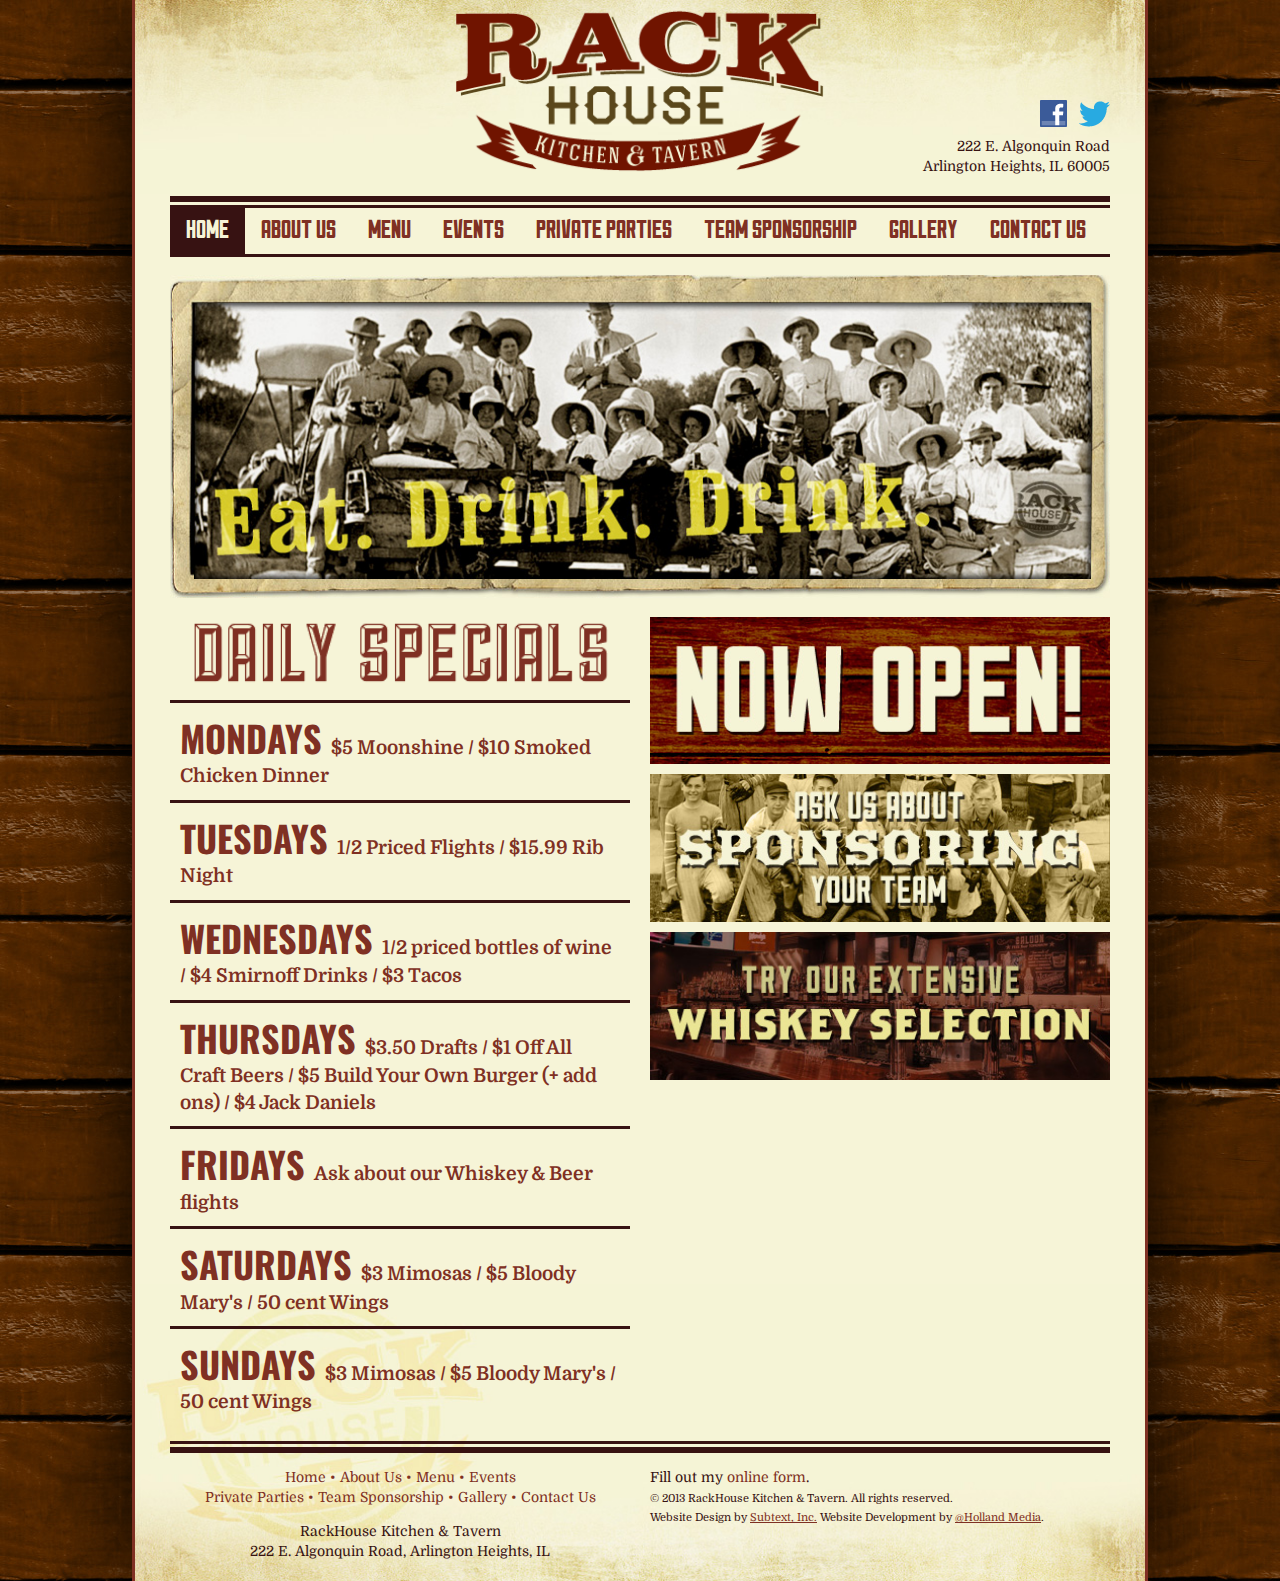
<file: index.html>
<!DOCTYPE html>
<html lang="en">
  <head>
    <meta charset="utf-8">
    <title>Rack House - home</title>
    <meta name="viewport" content="width=device-width, initial-scale=1.0">
    <meta name="description" content="">
    <meta name="author" content="">

    <!-- HTML5 shim, for IE6-8 support of HTML5 elements -->
    <!--[if lt IE 9]>
      <script src="../assets/js/html5shiv.js"></script>
    <![endif]-->
    
    <!-- Google web fonts -->
    <link href='http://fonts.googleapis.com/css?family=Domine:400,700' rel='stylesheet' type='text/css'>
    <link href='http://fonts.googleapis.com/css?family=Oswald:400,700' rel='stylesheet' type='text/css'>
    
    
    <link rel="stylesheet" href="stylesheets/bootstrap.css" type="text/css" media="all" charset="utf-8"/>
    <link rel="stylesheet" href="stylesheets/responsive.css" type="text/css" media="all" charset="utf-8"/>
    <link rel="stylesheet" href="stylesheets/main.css" type="text/css" media="all" charset="utf-8"/>
    

    <!-- Fav and touch icons -->
    <link rel="shortcut icon" href="/favicon.png">
  </head>

  <body>

    <div class="container">
		<div class="body-bg">
			<div class="row">
				<header class="span12">
					<div class="row">
						<div class="span6 offset3">
							<a class="logo" href="index.html">
								<img src="images/logo.png" alt="" width="372" height="162" />
							</a>
						</div>
						<div class="span3">
							<div class="ta-r">
								<p class="push-down">
									<a href="https://www.facebook.com/RackhouseTavern" target="_blank"><img src="images/fb.png" alt="" /></a> &nbsp;
									<a href="https://twitter.com/rackhouseTavern" target="_blank"><img src="images/tw.png" alt="" /></a>
								</p>
								<p>
									222 E. Algonquin Road <br />
									Arlington Heights, IL 60005 <br />
								</p>
							</div>
						</div>
					</div>
				</header>
				<nav class="span12 menu">
					<ul class="nav nav-pills">
						<li class="active"><a href="index.html">home</a></li>
						<li><a href="about-us.html">about us</a></li>
						<li><a href="menu.html">menu</a></li>
						<li><a href="event-details.html">events</a></li>
						<li><a href="private-parties.html">private parties</a></li>
						<li><a href="team-sponsorship.html">team sponsorship</a></li>
						<li><a href="gallery.html">gallery</a></li>
						<li><a href="contact-us.html">contact us</a></li>
					</ul>
				</nav>
				<div class="span12">
					<div class="home-banner-container">
						<img src="images/banner-eatdrink.jpg" alt="" />
					</div>
				</div>
				<div class="span6">
					<div class="home-title-left">
						<img src="images/head-specials.png" alt="Daily Specials" width="411" height="65" class="full-width" />
					</div>
					<div class="home-list">
						<div class="line">
							<span class="size-36 oswald">MONDAYS</span> &nbsp;
							<span class="size-19">$5 Moonshine / $10 Smoked Chicken Dinner</span>
						</div>
						<div class="line">
							<span class="size-36 oswald">TUESDAYS</span> &nbsp;
							<span class="size-19">1/2 Priced Flights / $15.99 Rib Night</span>
						</div>
						<div class="line">
							<span class="size-36 oswald">WEDNESDAYS</span> &nbsp;
							<span class="size-19">1/2 priced bottles of wine / $4 Smirnoff Drinks / $3 Tacos</span>
						</div>
						<div class="line">
							<span class="size-36 oswald">THURSDAYS</span> &nbsp;
							<span class="size-19">$3.50 Drafts / $1 Off All Craft Beers / $5 Build Your Own Burger (+ add ons) / $4 Jack Daniels</span>
						</div>
						<div class="line">
							<span class="size-36 oswald">FRIDAYS</span> &nbsp;
							<span class="size-19">Ask about our Whiskey &amp; Beer flights</span>
						</div>
						<div class="line">
							<span class="size-36 oswald">SATURDAYS</span> &nbsp;
							<span class="size-19">$3 Mimosas / $5 Bloody Mary's / 50 cent Wings</span>
						</div>
						<div class="line">
							<span class="size-36 oswald">SUNDAYS</span> &nbsp;
							<span class="size-19">$3 Mimosas / $5 Bloody Mary's / 50 cent Wings</span>
						</div>
					</div>
					</div>
					<div class="span6">
						<p>
							<a href="#"><img src="images/ad-opening.jpg" class="full-width" alt="" width="455" height="146" /></a>
						</p>
						<p>
							<a href="team-sponsorship.html"><img src="images/ad-sponsors.jpg" class="full-width" alt="" width="455" height="146" /></a>
						</p>
						<p>
							<a href="menu-drinks.html"><img src="images/ad-whiskey.jpg" class="full-width" alt="" width="455" height="146" /></a>
						</p>
					</div>
				<footer class="span12">
					<div class="line-2">
						<div class="row">
							<div class="span6">
								<nav class="ta-c">
									<a href="home.html">Home</a> • 
									<a href="about-us.html">About Us</a> • 
									<a href="menu.html">Menu</a> • 
									<a href="event-details.html">Events</a> <br />
									<a href="private-parties.html">Private Parties</a> • 
									<a href="team-sponsorship.html">Team Sponsorship</a> • 
									<a href="gallery.html">Gallery</a> • 
									<a href="contact-us.html">Contact Us</a>
								</nav>
								<p class="ta-c">
									RackHouse Kitchen &amp; Tavern <br /> 222 E. Algonquin Road, Arlington Heights, IL
								</p>
							</div>
							<div class="span6">
								
								<div id="wufoo-q7x2w5">
								Fill out my <a href="http://shockt88.wufoo.com/forms/q7x2w5">online form</a>.
								</div>
								<script type="text/javascript">var q7x2w5;(function(d, t) {
								var s = d.createElement(t), options = {
								'userName':'shockt88', 
								'formHash':'q7x2w5', 
								'autoResize':true,
								'height':'243',
								'async':true,
								'header':'show'};
								s.src = ('https:' == d.location.protocol ? 'https://' : 'http://') + 'wufoo.com/scripts/embed/form.js';
								s.onload = s.onreadystatechange = function() {
								var rs = this.readyState; if (rs) if (rs != 'complete') if (rs != 'loaded') return;
								try { q7x2w5 = new WufooForm();q7x2w5.initialize(options);q7x2w5.display(); } catch (e) {}};
								var scr = d.getElementsByTagName(t)[0], par = scr.parentNode; par.insertBefore(s, scr);
								})(document, 'script');</script>
								
								<p><small>© 2013 RackHouse Kitchen & Tavern. All rights reserved. <br />
Website Design by <a href="http://www.subtextinc.com">Subtext, Inc.</a> Website Development by <a href="http://www.athollandmedia.com/">@Holland Media</a>.</small></p>
							</div>
						</div>
					</div>
				</footer>
			</div>
		</div>
    </div> <!-- /container -->


  </body>
</html>
</file>
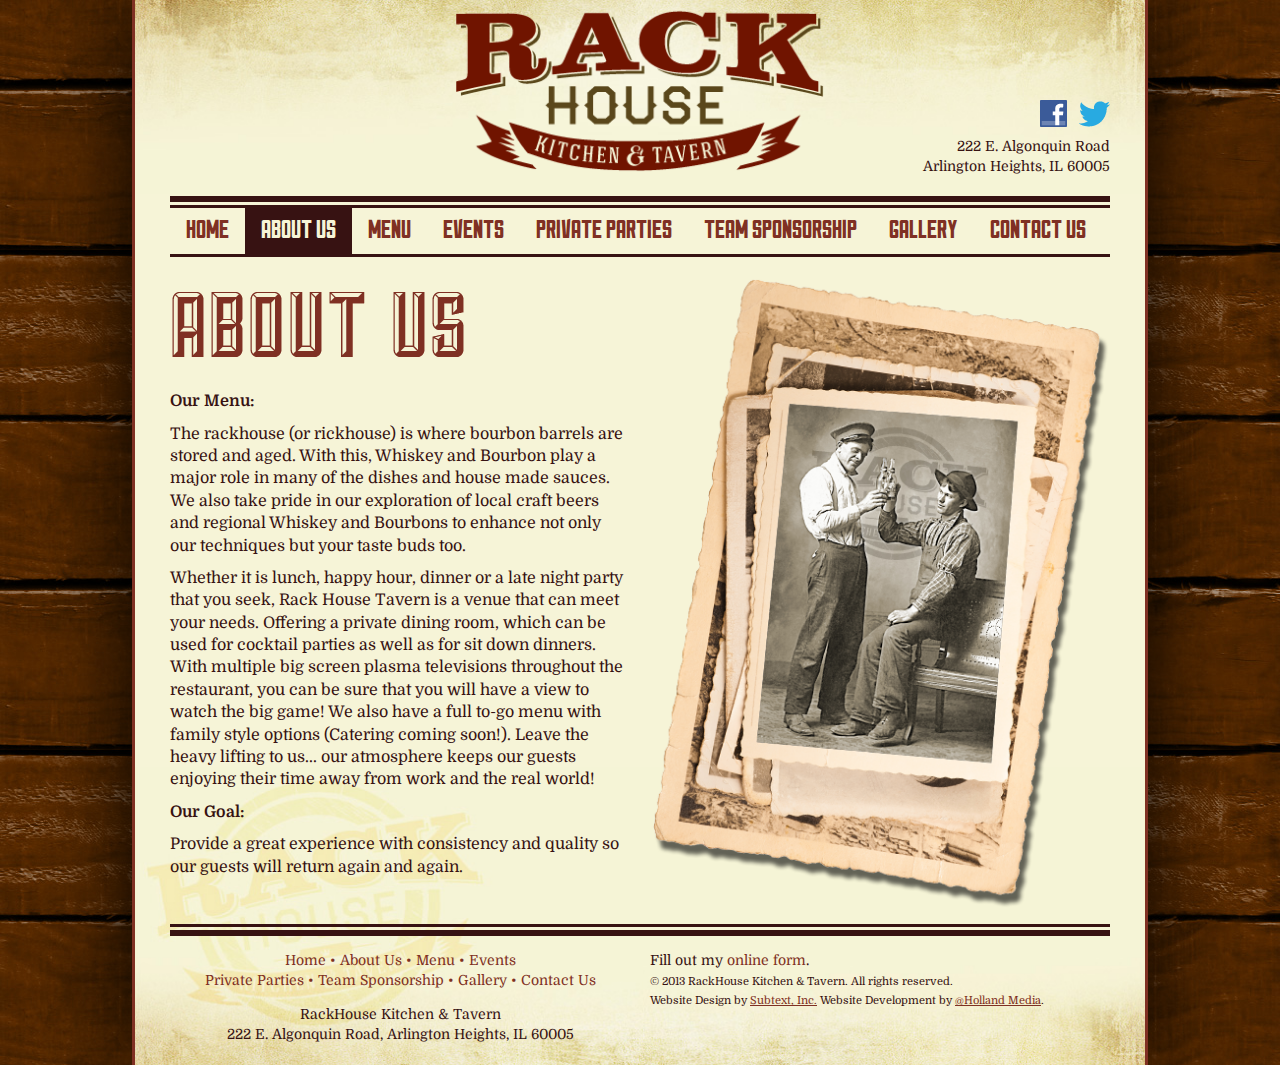
<file: about-us.html>
<!DOCTYPE html>
<html lang="en">
  <head>
    <meta charset="utf-8">
    <title>Rack House - about us</title>
    <meta name="viewport" content="width=device-width, initial-scale=1.0">
    <meta name="description" content="">
    <meta name="author" content="">

    <!-- HTML5 shim, for IE6-8 support of HTML5 elements -->
    <!--[if lt IE 9]>
      <script src="../assets/js/html5shiv.js"></script>
    <![endif]-->
    
    <!-- Google web fonts -->
    <link href='http://fonts.googleapis.com/css?family=Domine:400,700' rel='stylesheet' type='text/css'>
    <link href='http://fonts.googleapis.com/css?family=Oswald:400,700' rel='stylesheet' type='text/css'>
    
    
    <link rel="stylesheet" href="stylesheets/bootstrap.css" type="text/css" media="all" charset="utf-8"/>
    <link rel="stylesheet" href="stylesheets/responsive.css" type="text/css" media="all" charset="utf-8"/>
    <link rel="stylesheet" href="stylesheets/main.css" type="text/css" media="all" charset="utf-8"/>
    

    <!-- Fav and touch icons -->
    <link rel="shortcut icon" href="/favicon.png">
  </head>

  <body>

    <div class="container">
		<div class="body-bg">
			<div class="row">
				<header class="span12">
					<div class="row">
						<div class="span6 offset3">
							<a class="logo" href="index.html">
								<img src="images/logo.png" alt="" width="372" height="162" />
							</a>
						</div>
						<div class="span3">
							<div class="ta-r">
								<p class="push-down">
									<a href="https://www.facebook.com/RackhouseTavern" target="_blank"><img src="images/fb.png" alt="" /></a> &nbsp;
									<a href="https://twitter.com/rackhouseTavern" target="_blank"><img src="images/tw.png" alt="" /></a>
								</p>
								<p>
									222 E. Algonquin Road <br />
									Arlington Heights, IL 60005
								</p>
							</div>
						</div>
					</div>
				</header>
				<nav class="span12 menu">
					<ul class="nav nav-pills">
						<li><a href="index.html">Home</a></li>
						<li class="active"><a href="about-us.html">about us</a></li>
						<li><a href="menu.html">menu</a></li>
						<li><a href="event-details.html">events</a></li>
						<li><a href="private-parties.html">private parties</a></li>
						<li><a href="team-sponsorship.html">team sponsorship</a></li>
						<li><a href="gallery.html">gallery</a></li>
						<li><a href="contact-us.html">contact us</a></li>
					</ul>
				</nav>
				<div class="span6">
					<div class="size-16">
						<div class="site-title">
							<img src="images/subhead-about.png" alt="About us" />
						</div>
					<p><strong>Our Menu:</strong></p>
					<p>The rackhouse (or rickhouse) is where bourbon barrels are stored and aged. With this, Whiskey and Bourbon play a major role in many of the dishes and house made sauces. We also take pride in our exploration of local craft beers and regional Whiskey and Bourbons to enhance not only our techniques but your taste buds too.</p>
					<p>Whether it is lunch, happy hour, dinner or a late night party that you seek, Rack House Tavern is a venue that can meet your needs. Offering a private dining room, which can be used for cocktail parties as well as for sit down dinners. With multiple big screen plasma televisions throughout the restaurant, you can be sure that you will have a view to watch the big game! We also have a full to-go menu with family style options (Catering coming soon!). Leave the heavy lifting to us... our atmosphere keeps our guests enjoying their time away from work and the real world!</p>
					<p><strong>Our Goal:</strong></p>
					<p>Provide a great experience with consistency and quality so our guests will return again and again.</p>
					</div>
				</div>
				<div class="span6">
					<img src="images/image-about.png" alt="" width="468" height="645" />
				</div>
				<footer class="span12">
					<div class="line-2">
						<div class="row">
							<div class="span6">
								<nav class="ta-c">
									<a href="index.html">Home</a> • 
									<a href="about-us.html">About Us</a> • 
									<a href="menu.html">Menu</a> • 
									<a href="event-details.html">Events</a> <br />
									<a href="private-parties.html">Private Parties</a> • 
									<a href="team-sponsorship.html">Team Sponsorship</a> • 
									<a href="gallery.html">Gallery</a> • 
									<a href="contact-us.html">Contact Us</a>
								</nav>
								<p class="ta-c">
									RackHouse Kitchen &amp; Tavern <br /> 222 E. Algonquin Road, Arlington Heights, IL 60005
								</p>
							</div>
							<div class="span6">
									<div id="wufoo-q7x2w5">
									Fill out my <a href="http://shockt88.wufoo.com/forms/q7x2w5">online form</a>.
									</div>
									<script type="text/javascript">var q7x2w5;(function(d, t) {
									var s = d.createElement(t), options = {
									'userName':'shockt88', 
									'formHash':'q7x2w5', 
									'autoResize':true,
									'height':'243',
									'async':true,
									'header':'show'};
									s.src = ('https:' == d.location.protocol ? 'https://' : 'http://') + 'wufoo.com/scripts/embed/form.js';
									s.onload = s.onreadystatechange = function() {
									var rs = this.readyState; if (rs) if (rs != 'complete') if (rs != 'loaded') return;
									try { q7x2w5 = new WufooForm();q7x2w5.initialize(options);q7x2w5.display(); } catch (e) {}};
									var scr = d.getElementsByTagName(t)[0], par = scr.parentNode; par.insertBefore(s, scr);
									})(document, 'script');</script>
									
								<p><small>© 2013 RackHouse Kitchen & Tavern. All rights reserved. <br />
Website Design by <a href="http://www.subtextinc.com">Subtext, Inc.</a> Website Development by <a href="http://www.athollandmedia.com/">@Holland Media</a>.</small></p>
							</div>
						</div>
					</div>
				</footer>
			</div>
		</div>
    </div> <!-- /container -->


  </body>
</html>
</file>
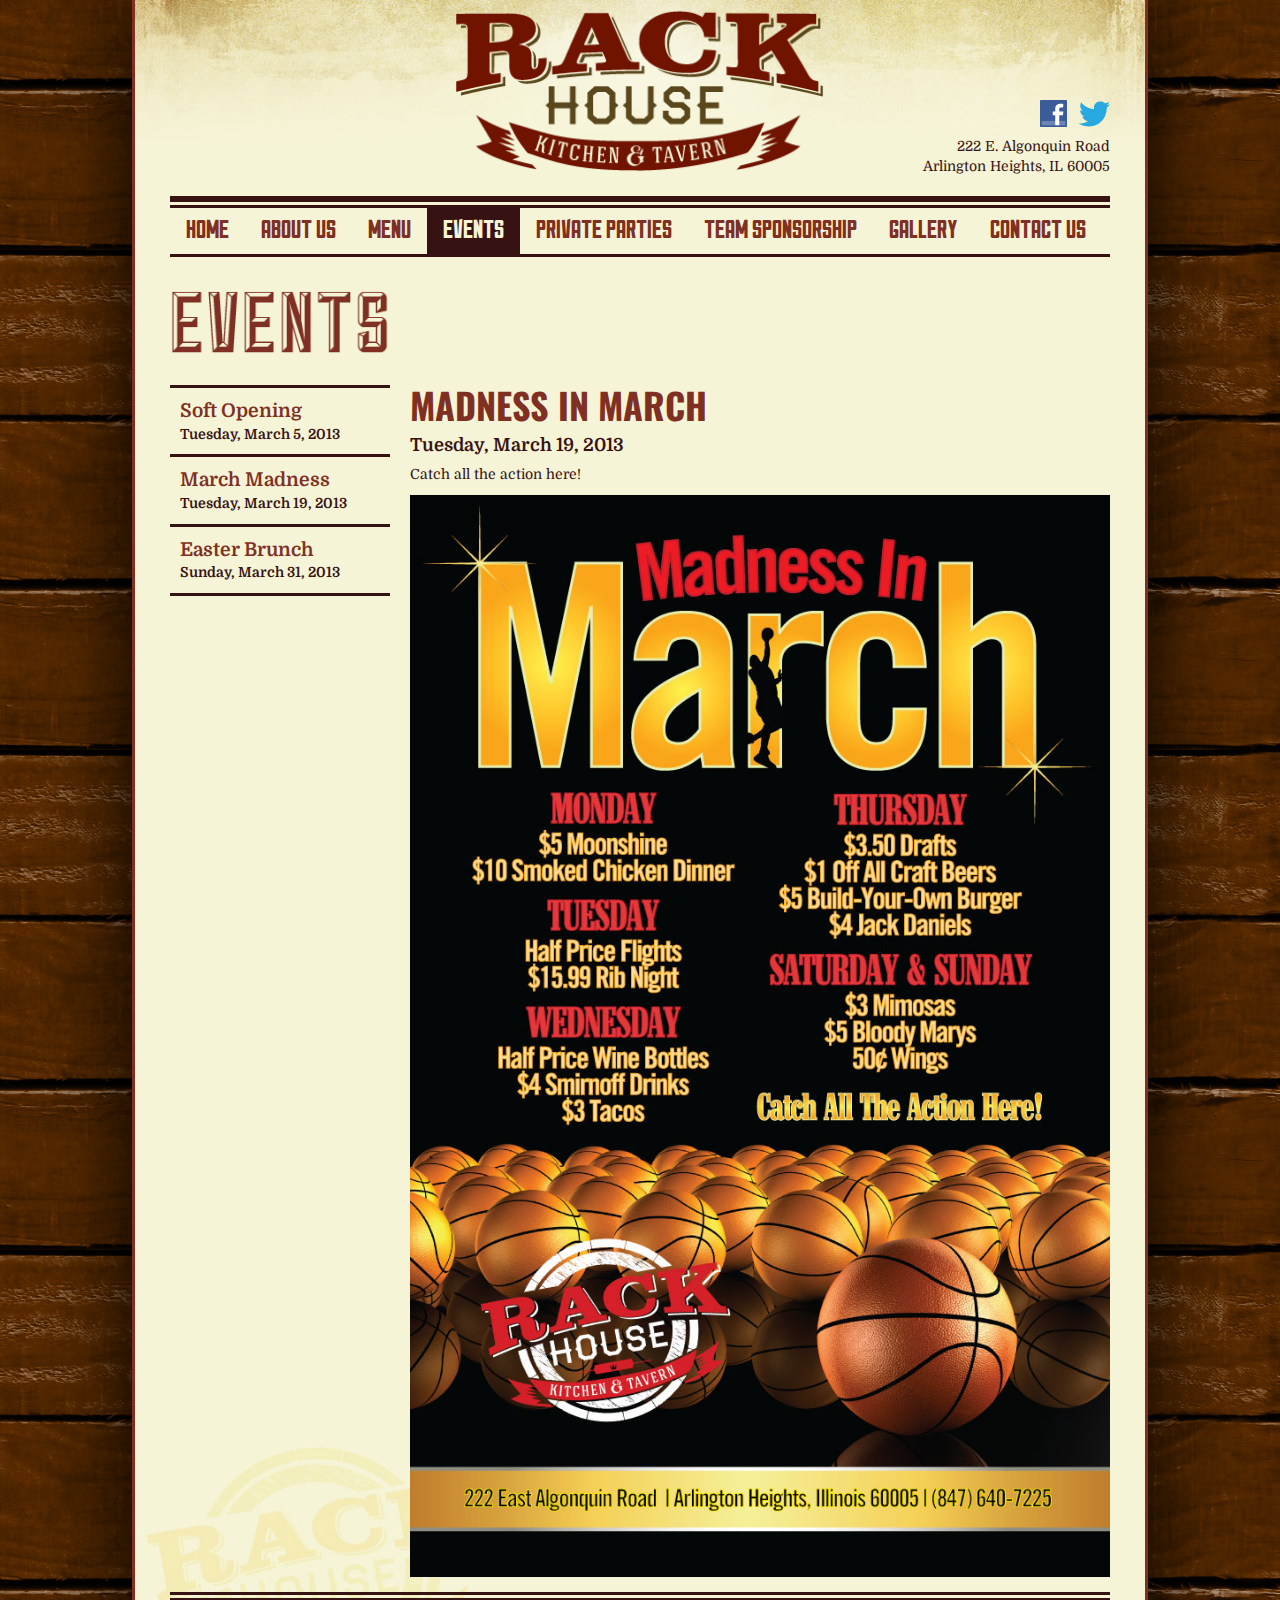
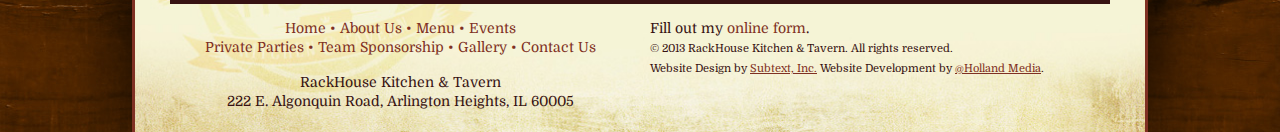
<file: event-details.html>
<!DOCTYPE html>
<html lang="en">
  <head>
    <meta charset="utf-8">
    <title>Rack House - event details</title>
    <meta name="viewport" content="width=device-width, initial-scale=1.0">
    <meta name="description" content="">
    <meta name="author" content="">

    <!-- HTML5 shim, for IE6-8 support of HTML5 elements -->
    <!--[if lt IE 9]>
      <script src="../assets/js/html5shiv.js"></script>
    <![endif]-->
    
    <!-- Google web fonts -->
    <link href='http://fonts.googleapis.com/css?family=Domine:400,700' rel='stylesheet' type='text/css'>
    <link href='http://fonts.googleapis.com/css?family=Oswald:400,700' rel='stylesheet' type='text/css'>
    
    
    <link rel="stylesheet" href="stylesheets/bootstrap.css" type="text/css" media="all" charset="utf-8"/>
    <link rel="stylesheet" href="stylesheets/responsive.css" type="text/css" media="all" charset="utf-8"/>
    <link rel="stylesheet" href="stylesheets/main.css" type="text/css" media="all" charset="utf-8"/>
    

    <!-- Fav and touch icons -->
    <link rel="shortcut icon" href="/favicon.png">
  </head>

  <body>

    <div class="container">
		<div class="body-bg">
			<div class="row">
				<header class="span12">
					<div class="row">
						<div class="span6 offset3">
							<a class="logo" href="index.html">
								<img src="images/logo.png" alt="" width="372" height="162" />
							</a>
						</div>
						<div class="span3">
							<div class="ta-r">
								<p class="push-down">
									<a href="https://www.facebook.com/RackhouseTavern" target="_blank"><img src="images/fb.png" alt="" /></a> &nbsp;
									<a href="https://twitter.com/rackhouseTavern" target="_blank"><img src="images/tw.png" alt="" /></a>
								</p>
								<p>
									222 E. Algonquin Road <br />
									Arlington Heights, IL 60005
								</p>
							</div>
						</div>
					</div>
				</header>
				<nav class="span12 menu">
					<ul class="nav nav-pills">
						<li><a href="index.html">Home</a></li>
						<li><a href="about-us.html">about us</a></li>
						<li><a href="menu.html">menu</a></li>
						<li class="active"><a href="event-details.html">events</a></li>
						<li><a href="private-parties.html">private parties</a></li>
						<li><a href="team-sponsorship.html">team sponsorship</a></li>
						<li><a href="gallery.html">gallery</a></li>
						<li><a href="contact-us.html">contact us</a></li>
					</ul>
				</nav>
				<div class="span12">
					<div class="row">
						<div class="span3">
							<div class="site-title">
								<img src="images/subhead-events.png" alt="Events" width="237" height="70" />
							</div>
						</div>
					</div>
				</div>
						<div class="span3">
							<div class="events-list">
								<a class="line" href="event-details.html">
									<span class="size-19">Soft Opening</span> <br />
									<span class="dark">Tuesday, March 5, 2013</span>
								</a>
								<a class="line" href="event-details.html">
									<span class="size-19">March Madness</span> <br />
									<span class="dark">Tuesday, March 19, 2013</span>
								</a>
								<a class="line" href="event-details.html">
							    <span class="size-19">Easter Brunch</span> <br />
								<span class="dark">Sunday, March 31, 2013</span>
								</a>
							</div>
						</div>
				<div class="span9">
					<h2 class="no-margin">Madness In March &nbsp;</h2>
					<h5>Tuesday, March 19, 2013</h5>
					<p>Catch all the action here!</p>
					<img src="images/MarchMadness.jpg" alt="" class="full-width" />
				</div>
				<footer class="span12">
					<div class="line-2">
						<div class="row">
							<div class="span6">
								<nav class="ta-c">
									<a href="index.html">Home</a> • 
									<a href="about-us.html">About Us</a> • 
									<a href="menu.html">Menu</a> • 
									<a href="event-details.html">Events</a> <br />
									<a href="private-parties.html">Private Parties</a> • 
									<a href="team-sponsorship.html">Team Sponsorship</a> • 
									<a href="gallery.html">Gallery</a> • 
									<a href="contact-us.html">Contact Us</a>
								</nav>
								<p class="ta-c">
									RackHouse Kitchen &amp; Tavern <br /> 222 E. Algonquin Road, Arlington Heights, IL 60005
								</p>
							</div>
							<div class="span6">
									<div id="wufoo-q7x2w5">
									Fill out my <a href="http://shockt88.wufoo.com/forms/q7x2w5">online form</a>.
									</div>
									<script type="text/javascript">var q7x2w5;(function(d, t) {
									var s = d.createElement(t), options = {
									'userName':'shockt88', 
									'formHash':'q7x2w5', 
									'autoResize':true,
									'height':'243',
									'async':true,
									'header':'show'};
									s.src = ('https:' == d.location.protocol ? 'https://' : 'http://') + 'wufoo.com/scripts/embed/form.js';
									s.onload = s.onreadystatechange = function() {
									var rs = this.readyState; if (rs) if (rs != 'complete') if (rs != 'loaded') return;
									try { q7x2w5 = new WufooForm();q7x2w5.initialize(options);q7x2w5.display(); } catch (e) {}};
									var scr = d.getElementsByTagName(t)[0], par = scr.parentNode; par.insertBefore(s, scr);
									})(document, 'script');</script>
									
								<p><small>© 2013 RackHouse Kitchen & Tavern. All rights reserved. <br />
Website Design by <a href="http://www.subtextinc.com">Subtext, Inc.</a> Website Development by <a href="http://www.athollandmedia.com/">@Holland Media</a>.</small></p>
							</div>
						</div>
					</div>
				</footer>
			</div>
		</div>
    </div> <!-- /container -->


  </body>
</html>
</file>
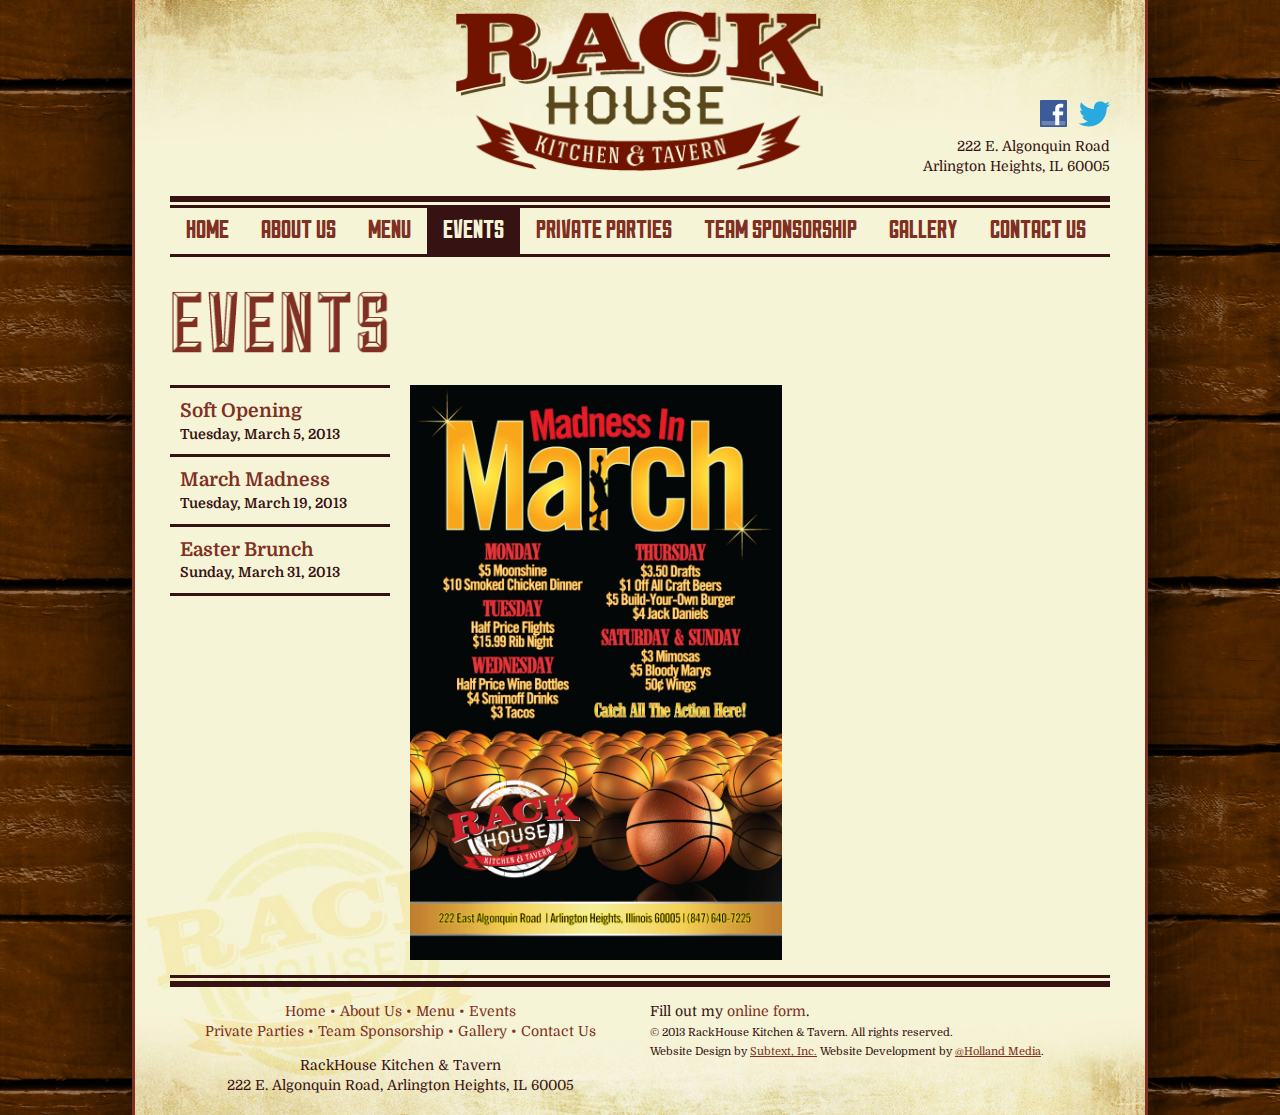
<file: events.html>
<!DOCTYPE html>
<html lang="en">
  <head>
    <meta charset="utf-8">
    <title>Rack House - events</title>
    <meta name="viewport" content="width=device-width, initial-scale=1.0">
    <meta name="description" content="">
    <meta name="author" content="">

    <!-- HTML5 shim, for IE6-8 support of HTML5 elements -->
    <!--[if lt IE 9]>
      <script src="../assets/js/html5shiv.js"></script>
    <![endif]-->
    
    <!-- Google web fonts -->
    <link href='http://fonts.googleapis.com/css?family=Domine:400,700' rel='stylesheet' type='text/css'>
    <link href='http://fonts.googleapis.com/css?family=Oswald:400,700' rel='stylesheet' type='text/css'>
    
    
    <link rel="stylesheet" href="stylesheets/bootstrap.css" type="text/css" media="all" charset="utf-8"/>
    <link rel="stylesheet" href="stylesheets/responsive.css" type="text/css" media="all" charset="utf-8"/>
    <link rel="stylesheet" href="stylesheets/main.css" type="text/css" media="all" charset="utf-8"/>
    

    <!-- Fav and touch icons -->
    <link rel="shortcut icon" href="/favicon.png">
  </head>

  <body>

    <div class="container">
		<div class="body-bg">
			<div class="row">
				<header class="span12">
					<div class="row">
						<div class="span6 offset3">
							<a class="logo" href="index.html">
								<img src="images/logo.png" alt="" width="372" height="162" />
							</a>
						</div>
						<div class="span3">
							<div class="ta-r">
								<p class="push-down">
									<a href="https://www.facebook.com/RackhouseTavern" target="_blank"><img src="images/fb.png" alt="" /></a> &nbsp;
									<a href="https://twitter.com/rackhouseTavern" target="_blank"><img src="images/tw.png" alt="" /></a>
								<p>
									222 E. Algonquin Road <br />
									Arlington Heights, IL 60005
								</p>
							</div>
						</div>
					</div>
				</header>
				<nav class="span12 menu">
					<ul class="nav nav-pills">
						<li><a href="index.html">Home</a></li>
						<li><a href="about-us.html">about us</a></li>
						<li><a href="menu.html">menu</a></li>
						<li class="active"><a href="event-details.html">events</a></li>
						<li><a href="private-parties.html">private parties</a></li>
						<li><a href="team-sponsorship.html">team sponsorship</a></li>
						<li><a href="gallery.html">gallery</a></li>
						<li><a href="contact-us.html">contact us</a></li>
					</ul>
				</nav>
				<div class="span12">
					<div class="row">
						<div class="span3">
							<div class="site-title">
								<img src="images/subhead-events.png" alt="Events" width="237" height="70" />
							</div>
						</div>
					</div>
				</div>
				<div class="span3">
					<div class="events-list">
						<a class="line" href="event-details.html">
							<span class="size-19">Soft Opening</span> <br />
							<span class="dark">Tuesday, March 5, 2013</span>
						</a>
						<a class="line" href="event-details.html">
							<span class="size-19">March Madness</span> <br />
							<span class="dark">Tuesday, March 19, 2013</span>
						</a>
						<a class="line" href=event-details.html">
					    <span class="size-19">Easter Brunch</span> <br />
						<span class="dark">Sunday, March 31, 2013</span>
						</a>
					</div>
				</div>
				<div class="span9">
					<a class="logo" href="events.html">
						<img src="images/MarchMadness.jpg" alt="March Madness" width="372" height="162" />
					</a>
				</div>
				<footer class="span12">
					<div class="line-2">
						<div class="row">
							<div class="span6">
								<nav class="ta-c">
									<a href="index.html">Home</a> • 
									<a href="about-us.html">About Us</a> • 
									<a href="menu.html">Menu</a> • 
									<a href="events.html">Events</a> <br />
									<a href="private-parties.html">Private Parties</a> • 
									<a href="team-sponsorship.html">Team Sponsorship</a> • 
									<a href="gallery.html">Gallery</a> • 
									<a href="contact-us.html">Contact Us</a>
								</nav>
								<p class="ta-c">
									RackHouse Kitchen &amp; Tavern <br /> 222 E. Algonquin Road, Arlington Heights, IL 60005
								</p>
							</div>
							<div class="span6">
									<div id="wufoo-q7x2w5">
									Fill out my <a href="http://shockt88.wufoo.com/forms/q7x2w5">online form</a>.
									</div>
									<script type="text/javascript">var q7x2w5;(function(d, t) {
									var s = d.createElement(t), options = {
									'userName':'shockt88', 
									'formHash':'q7x2w5', 
									'autoResize':true,
									'height':'243',
									'async':true,
									'header':'show'};
									s.src = ('https:' == d.location.protocol ? 'https://' : 'http://') + 'wufoo.com/scripts/embed/form.js';
									s.onload = s.onreadystatechange = function() {
									var rs = this.readyState; if (rs) if (rs != 'complete') if (rs != 'loaded') return;
									try { q7x2w5 = new WufooForm();q7x2w5.initialize(options);q7x2w5.display(); } catch (e) {}};
									var scr = d.getElementsByTagName(t)[0], par = scr.parentNode; par.insertBefore(s, scr);
									})(document, 'script');</script>
									
								<p><small>© 2013 RackHouse Kitchen & Tavern. All rights reserved. <br />
Website Design by <a href="http://www.subtextinc.com">Subtext, Inc.</a> Website Development by <a href="http://www.athollandmedia.com/">@Holland Media</a>.</small></p>
							</div>
						</div>
					</div>
				</footer>
			</div>
		</div>
    </div> <!-- /container -->


  </body>
</html>
</file>
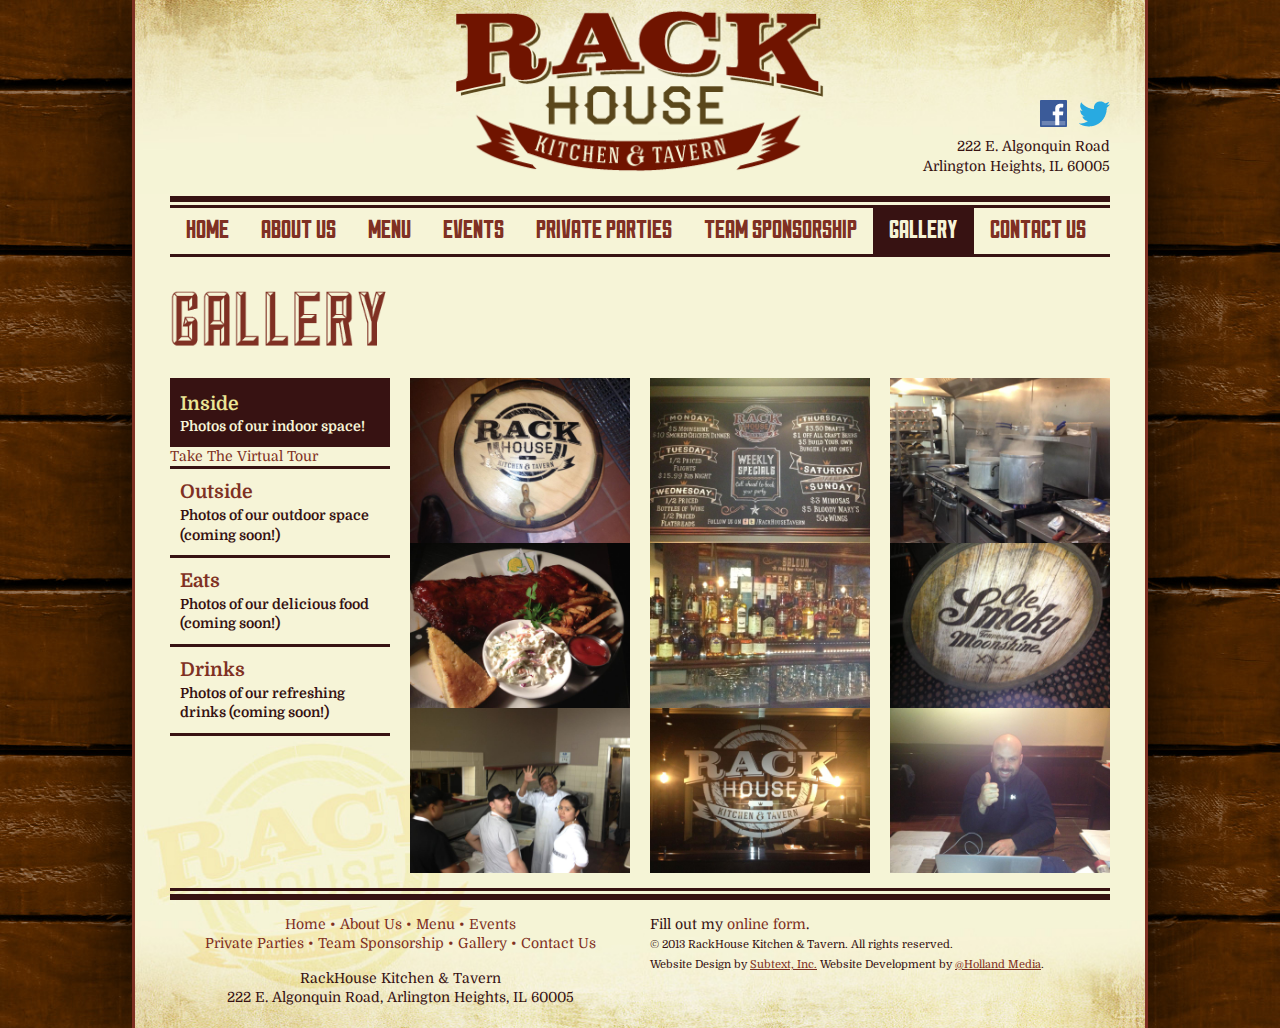
<file: gallery.html>
<!DOCTYPE html>
<html lang="en">
  <head>
    <meta charset="utf-8">
    <title>Rack House - gallery</title>
    <meta name="viewport" content="width=device-width, initial-scale=1.0">
    <meta name="description" content="">
    <meta name="author" content="">

    <!-- HTML5 shim, for IE6-8 support of HTML5 elements -->
    <!--[if lt IE 9]>
      <script src="../assets/js/html5shiv.js"></script>
    <![endif]-->
    
    <!-- Google web fonts -->
    <link href='http://fonts.googleapis.com/css?family=Domine:400,700' rel='stylesheet' type='text/css'>
    <link href='http://fonts.googleapis.com/css?family=Oswald:400,700' rel='stylesheet' type='text/css'>
    
    
    <link rel="stylesheet" href="stylesheets/bootstrap.css" type="text/css" media="all" charset="utf-8"/>
    <link rel="stylesheet" href="stylesheets/responsive.css" type="text/css" media="all" charset="utf-8"/>
    <link rel="stylesheet" href="stylesheets/main.css" type="text/css" media="all" charset="utf-8"/>
    

    <!-- Fav and touch icons -->
    <link rel="shortcut icon" href="/favicon.png">
  </head>

  <body>

    <div class="container">
		<div class="body-bg">
			<div class="row">
				<header class="span12">
					<div class="row">
						<div class="span6 offset3">
							<a class="logo" href="index.html">
								<img src="images/logo.png" alt="" width="372" height="162" />
							</a>
						</div>
						<div class="span3">
							<div class="ta-r">
								<p class="push-down">
									<a href="https://www.facebook.com/RackhouseTavern" target="_blank"><img src="images/fb.png" alt="" /></a> &nbsp;
									<a href="https://twitter.com/rackhouseTavern" target="_blank"><img src="images/tw.png" alt="" /></a>
								</p>
								<p>
									222 E. Algonquin Road <br />
									Arlington Heights, IL 60005
								</p>
							</div>
						</div>
					</div>
				</header>
				<nav class="span12 menu">
					<ul class="nav nav-pills">
						<li><a href="index.html">Home</a></li>
						<li><a href="about-us.html">about us</a></li>
						<li><a href="menu.html">menu</a></li>
						<li><a href="event-details.html">events</a></li>
						<li><a href="private-parties.html">private parties</a></li>
						<li><a href="team-sponsorship.html">team sponsorship</a></li>
						<li class="active"><a href="gallery.html">gallery</a></li>
						<li><a href="contact-us.html">contact us</a></li>
					</ul>
				</nav>
				<div class="span12">
					<div class="row">
						<div class="span3">
							<div class="site-title">
								<img src="images/subhead-gallery.png" alt="Gallery" width="268" height="70" />
							</div>
						</div>
					</div>
				</div>
				<div class="span3">
					<div class="events-list">
						
						<a class="line current" href="#">
							<span class="size-19">Inside</span> <br />
							<span class="dark">Photos of our indoor space!</span>
							<a href="http://tours.greatlakespropertytours.com/public/vtour/display/98910" target="_blank">Take The Virtual Tour</a>
						</a>
						
						<a class="line" href="#">
							<span class="size-19">Outside</span> <br />
							<span class="dark">Photos of our outdoor space (coming soon!)</span>
						</a>
						
						<a class="line" href="#">
							<span class="size-19">Eats</span> <br />
							<span class="dark">Photos of our delicious food (coming soon!)</span>
						</a>
						<a class="line" href="#">
							<span class="size-19">Drinks</span> <br />
							<span class="dark">Photos of our refreshing drinks (coming soon!)</span>
						</a>
		
					</div>
				</div>
				<div class="span9">
					<div class="row">
						<div class="span3">
							<img src="images/1.jpg" alt="March Madness"/>
						</div>
						<div class="span3">
							
							<img src="images/2.jpg" alt="March Madness"/>
						</div>
						<div class="span3">
							
							<img src="images/3.jpg" alt="March Madness"/>
						</div>
					</div>
					<div class="row">
						<div class="span3">
							<img src="images/4.jpg" alt="March Madness"/>
						</div>
						<div class="span3">
							<img src="images/5.jpg" alt="March Madness"/>
						</div>
						<div class="span3">
							<img src="images/6.jpg" alt="March Madness"/>
						</div>
					</div>
					<div class="row">
						<div class="span3">
							<img src="images/7.jpg" alt="March Madness"/>
						</div>
						<div class="span3">
							<img src="images/8.jpg" alt="March Madness"/>
						</div>
						<div class="span3">
							<img src="images/9.jpg" alt="March Madness"/>
						</div>
					</div>
				</div>
				<footer class="span12">
					<div class="line-2">
						<div class="row">
							<div class="span6">
								<nav class="ta-c">
									<a href="index.html">Home</a> • 
									<a href="about-us.html">About Us</a> • 
									<a href="menu.html">Menu</a> • 
									<a href="events.html">Events</a> <br />
									<a href="private-parties.html">Private Parties</a> • 
									<a href="team-sponsorship.html">Team Sponsorship</a> • 
									<a href="gallery.html">Gallery</a> • 
									<a href="contact-us.html">Contact Us</a>
								</nav>
								<p class="ta-c">
									RackHouse Kitchen &amp; Tavern <br /> 222 E. Algonquin Road, Arlington Heights, IL 60005
								</p>
							</div>
							<div class="span6">
									<div id="wufoo-q7x2w5">
									Fill out my <a href="http://shockt88.wufoo.com/forms/q7x2w5">online form</a>.
									</div>
									<script type="text/javascript">var q7x2w5;(function(d, t) {
									var s = d.createElement(t), options = {
									'userName':'shockt88', 
									'formHash':'q7x2w5', 
									'autoResize':true,
									'height':'243',
									'async':true,
									'header':'show'};
									s.src = ('https:' == d.location.protocol ? 'https://' : 'http://') + 'wufoo.com/scripts/embed/form.js';
									s.onload = s.onreadystatechange = function() {
									var rs = this.readyState; if (rs) if (rs != 'complete') if (rs != 'loaded') return;
									try { q7x2w5 = new WufooForm();q7x2w5.initialize(options);q7x2w5.display(); } catch (e) {}};
									var scr = d.getElementsByTagName(t)[0], par = scr.parentNode; par.insertBefore(s, scr);
									})(document, 'script');</script>
									
								<p><small>© 2013 RackHouse Kitchen & Tavern. All rights reserved. <br />
Website Design by <a href="http://www.subtextinc.com">Subtext, Inc.</a> Website Development by <a href="http://www.athollandmedia.com/">@Holland Media</a>.</small></p>
							</div>
						</div>
					</div>
				</footer>
			</div>
		</div>
    </div> <!-- /container -->


  </body>
</html>
</file>
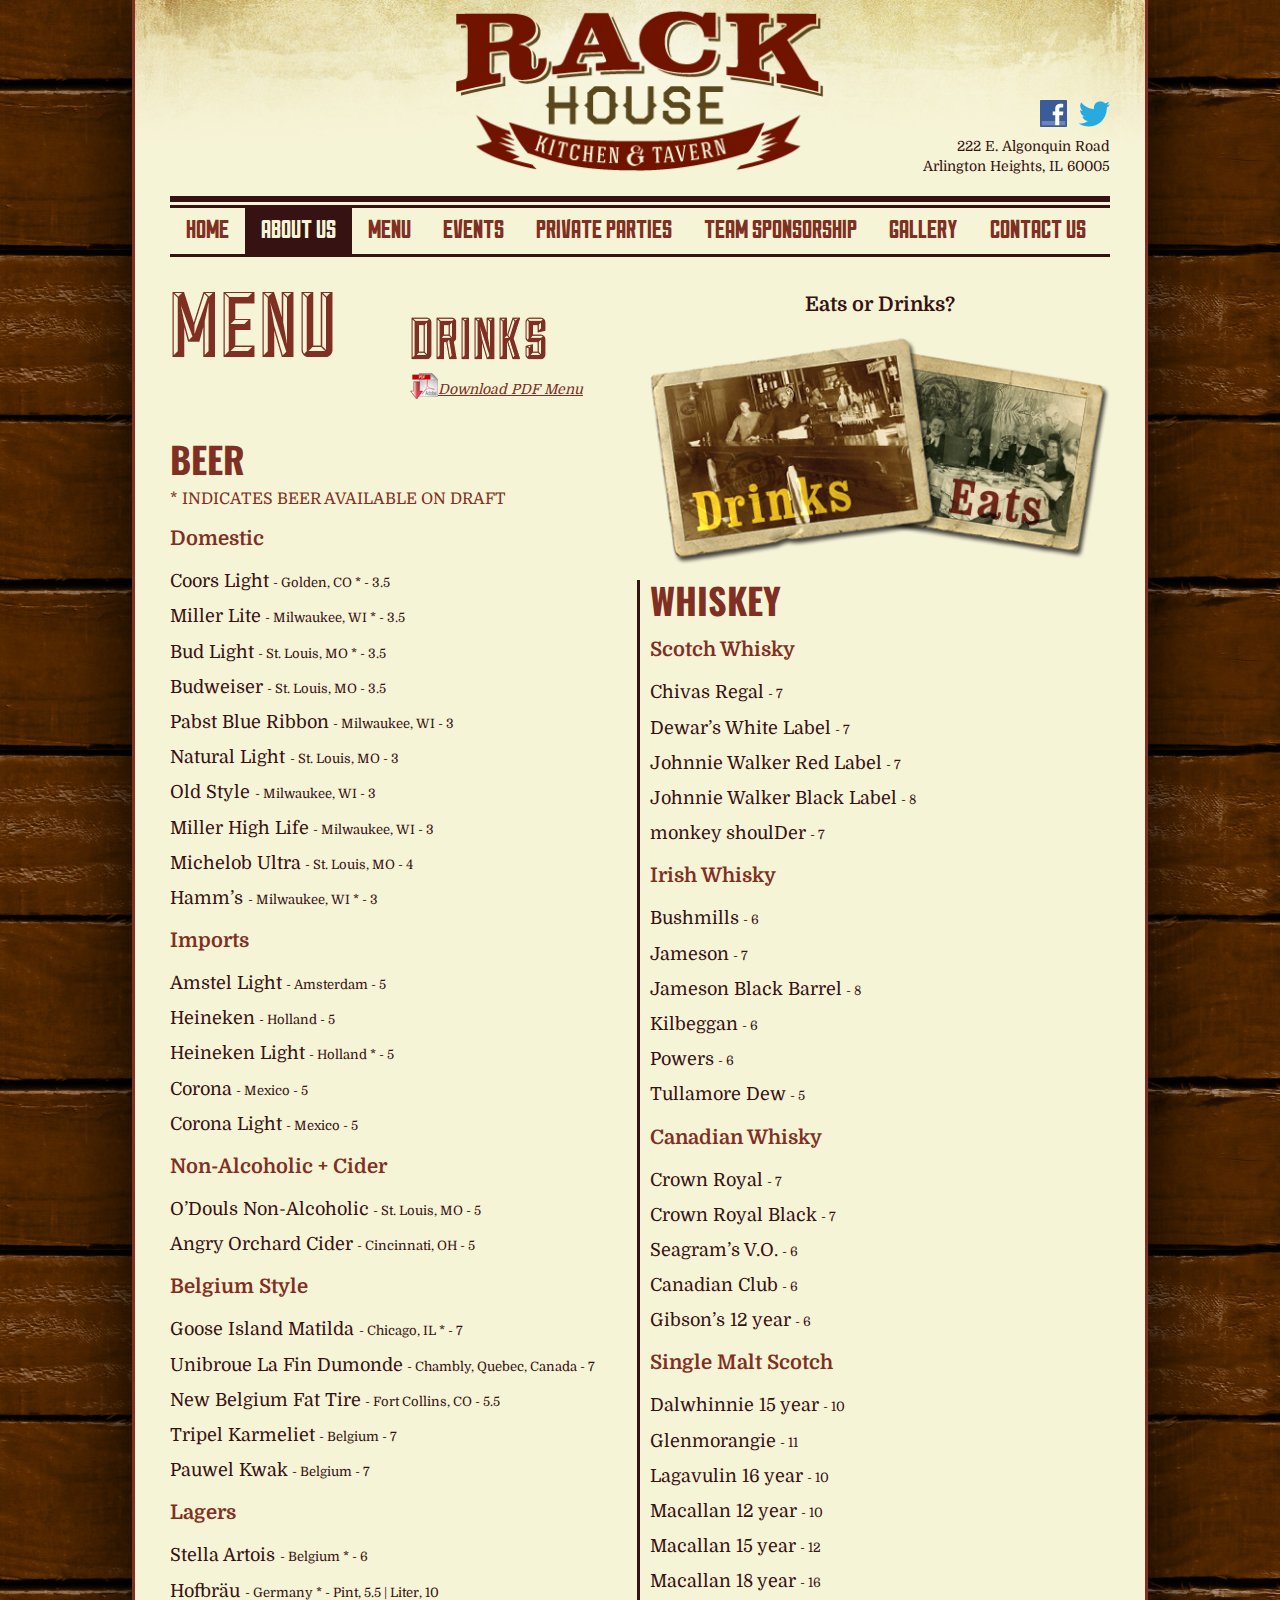
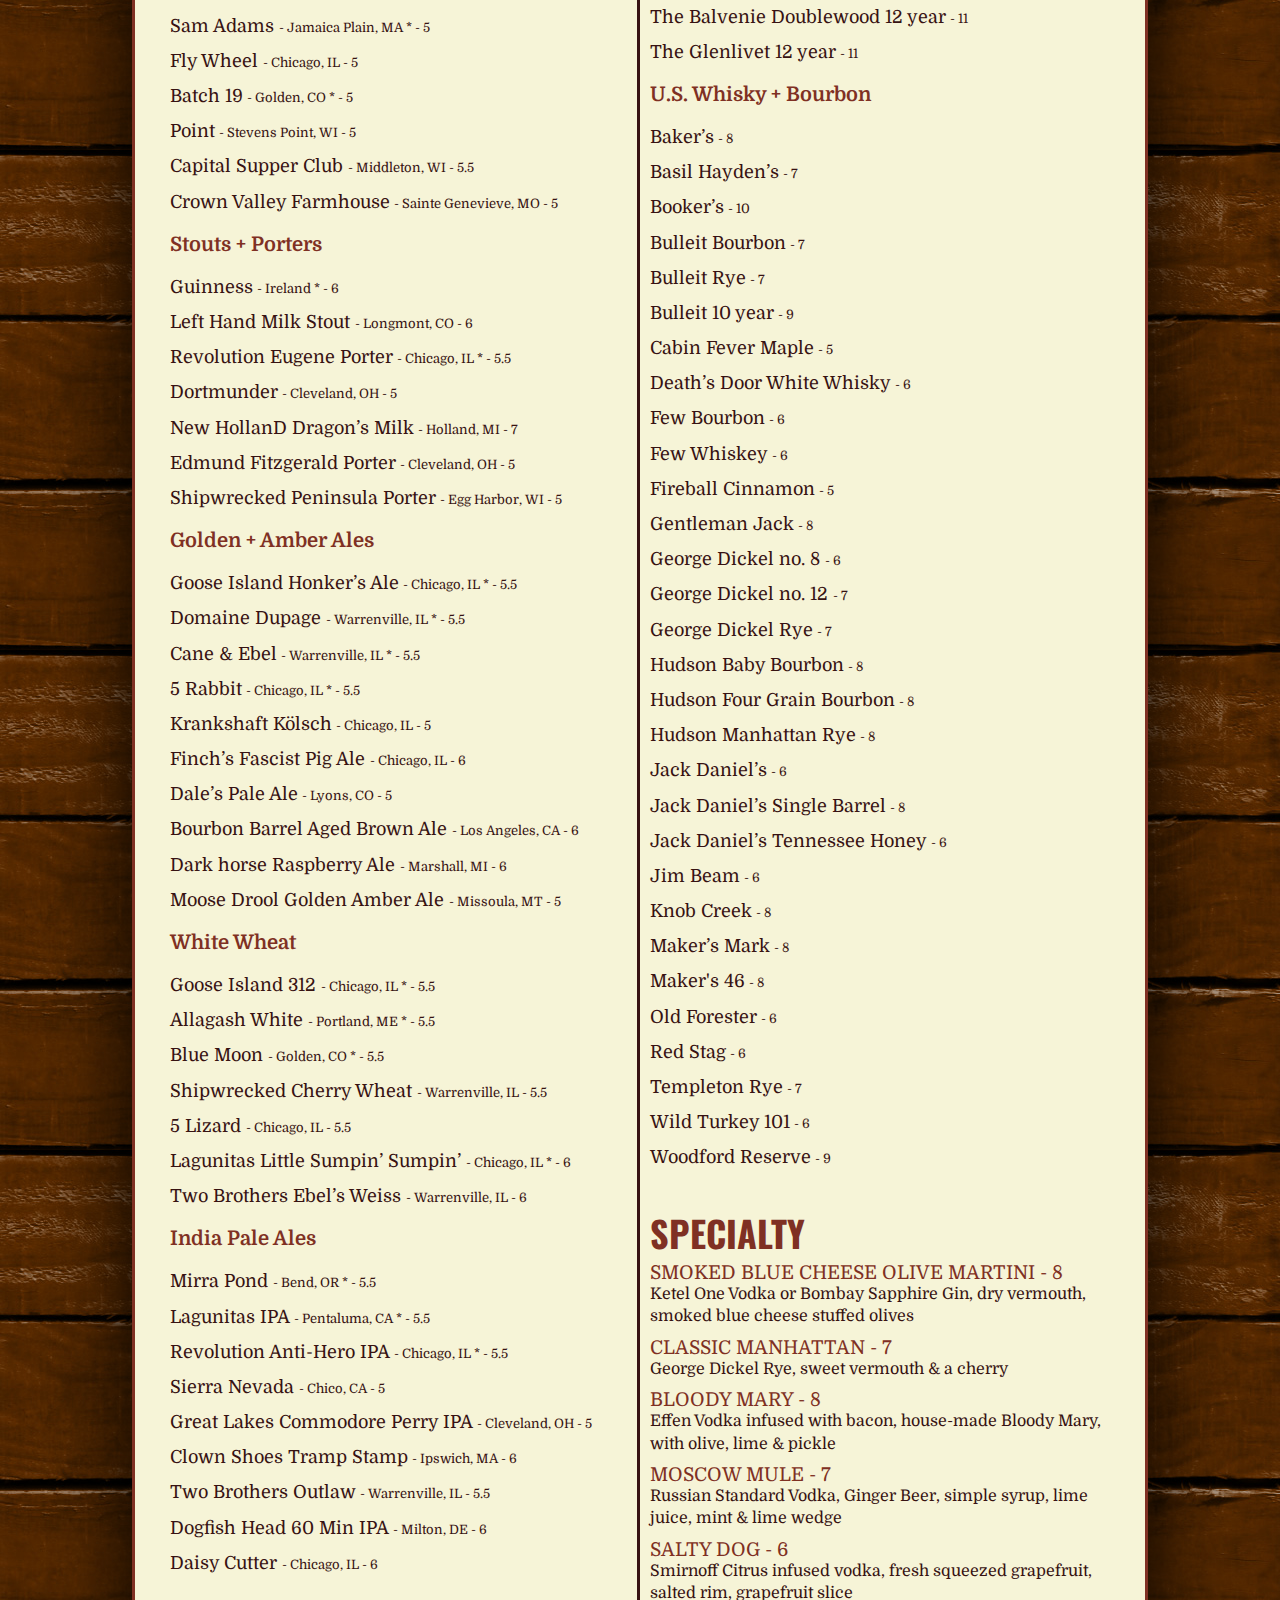
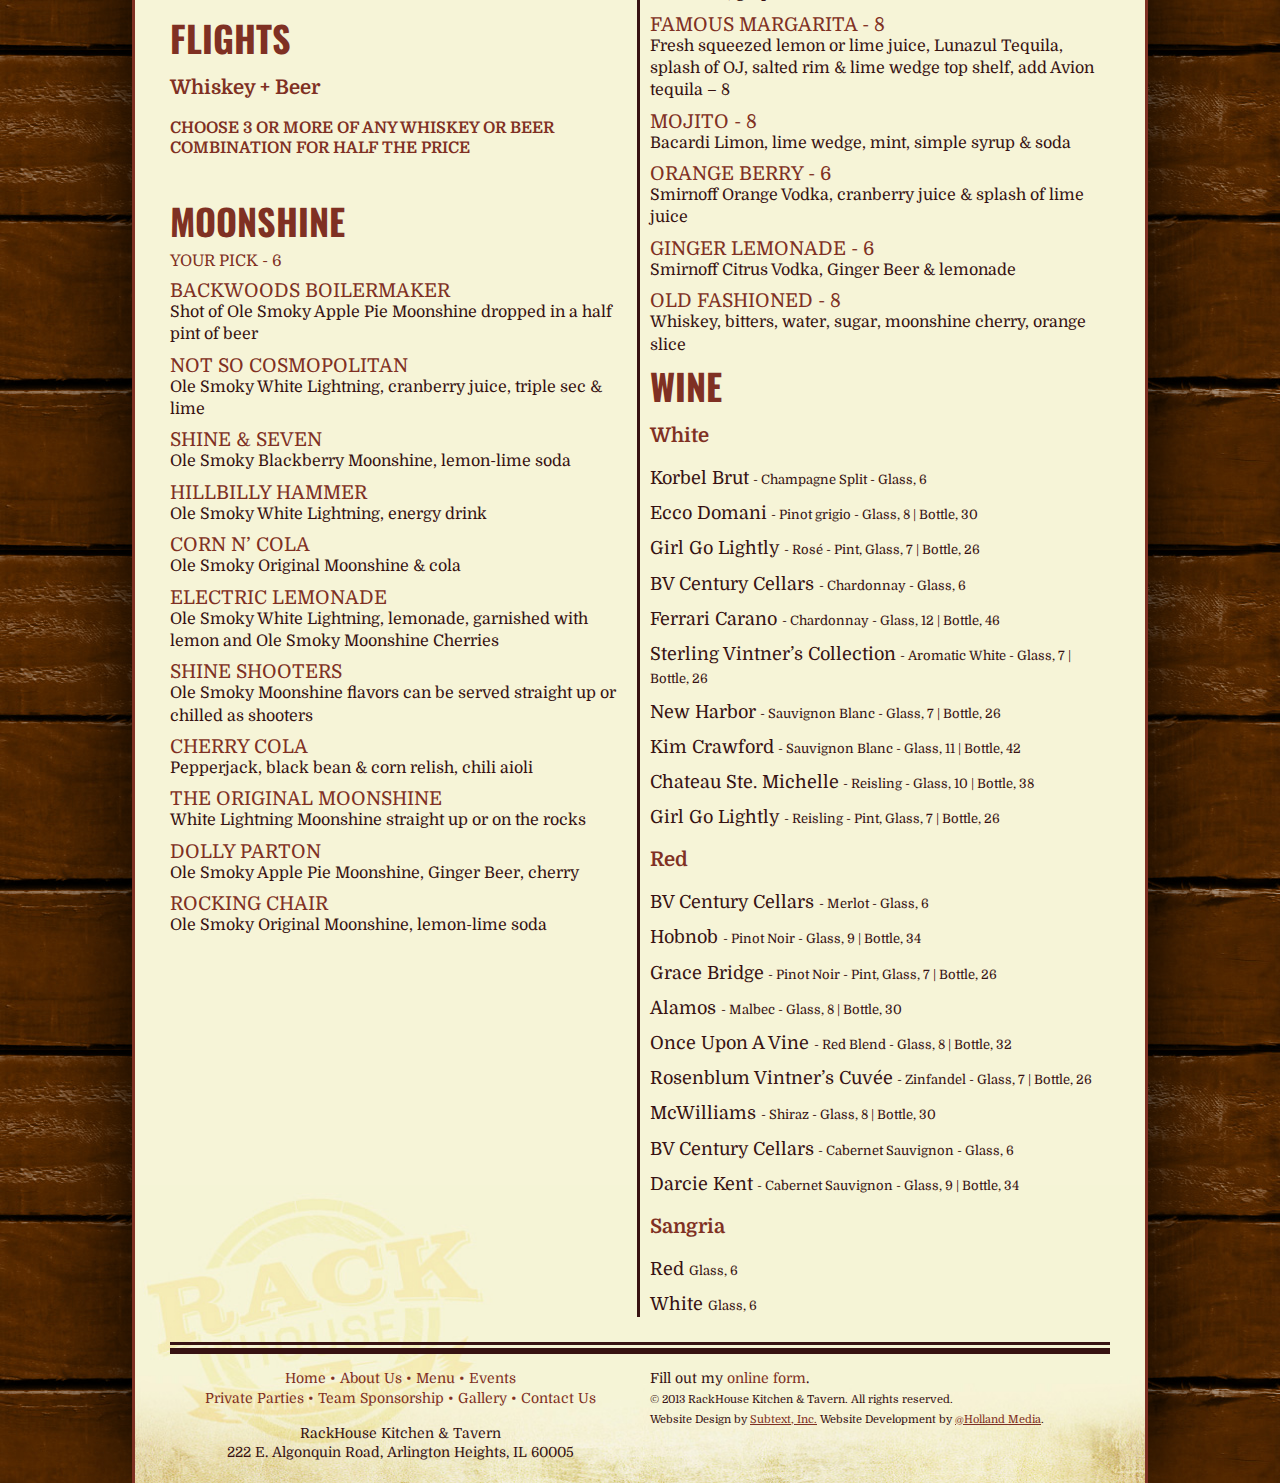
<file: menu-drinks.html>
<!DOCTYPE html>
<html lang="en">
  <head>
    <meta charset="utf-8">
    <title>Rack House - menu drinks</title>
    <meta name="viewport" content="width=device-width, initial-scale=1.0">
    <meta name="description" content="">
    <meta name="author" content="">

    <!-- HTML5 shim, for IE6-8 support of HTML5 elements -->
    <!--[if lt IE 9]>
      <script src="../assets/js/html5shiv.js"></script>
    <![endif]-->
    
    <!-- Google web fonts -->
    <link href='http://fonts.googleapis.com/css?family=Domine:400,700' rel='stylesheet' type='text/css'>
    <link href='http://fonts.googleapis.com/css?family=Oswald:400,700' rel='stylesheet' type='text/css'>
    
    
    <link rel="stylesheet" href="stylesheets/bootstrap.css" type="text/css" media="all" charset="utf-8"/>
    <link rel="stylesheet" href="stylesheets/responsive.css" type="text/css" media="all" charset="utf-8"/>
    <link rel="stylesheet" href="stylesheets/main.css" type="text/css" media="all" charset="utf-8"/>
    

    <!-- Fav and touch icons -->
    <link rel="shortcut icon" href="/favicon.png">
  </head>

  <body>

    <div class="container">
		<div class="body-bg">
			<div class="row">
				<header class="span12">
					<div class="row">
						<div class="span6 offset3">
							<a class="logo" href="index.html">
								<img src="images/logo.png" alt="" width="372" height="162" />
							</a>
						</div>
						<div class="span3">
							<div class="ta-r">
								<p class="push-down">
									<a href="https://www.facebook.com/RackhouseTavern" target="_blank"><img src="images/fb.png" alt="" /></a> &nbsp;
									<a href="https://twitter.com/rackhouseTavern" target="_blank"><img src="images/tw.png" alt="" /></a>
								</p>
								<p>
									222 E. Algonquin Road <br />
									Arlington Heights, IL 60005
								</p>
							</div>
						</div>
					</div>
				</header>
				<nav class="span12 menu">
					<ul class="nav nav-pills">
						<li><a href="index.html">Home</a></li>
						<li class="active"><a href="about-us.html">about us</a></li>
						<li><a href="menu.html">menu</a></li>
						<li><a href="event-details.html">events</a></li>
						<li><a href="private-parties.html">private parties</a></li>
						<li><a href="team-sponsorship.html">team sponsorship</a></li>
						<li><a href="gallery.html">gallery</a></li>
						<li><a href="contact-us.html">contact us</a></li>
					</ul>
				</nav>
				<div class="span6">
					<div class="site-title">
						<div class="row">
							<div class="span3">
								<img src="images/subhead-menu.png" alt="Menu" width="167" height="70" />
							</div>
							<div class="span3">
								<div class="push-down-25">
									<img src="images/subsub-drinks.png" alt="Drinks" width="139" height="48" />
								</div>
								<p class="download">
									<a href="#">
										<a href="https://dl.dropbox.com/u/8918749/RackHouse-Drinks.pdf" target="_blank"><img src="images/pdf.png" alt="PDF" width="28" height="26" /><span>Download PDF Menu</span></a>
									</a>
								</p>
							</div>
						</div>
					</div>
					<div class="size-16">
						<h2>Beer</h2> <h4> * Indicates Beer Available on Draft</h4>
						<h3>Domestic</h3>
						<p><font size="4">Coors Light</font> <font size="2"> - Golden, CO * - 3.5 </font></p>
						<p><font size="4">Miller Lite</font> <font size="2"> - Milwaukee, WI * - 3.5 </font></p>
						<p><font size="4">Bud Light</font> <font size="2"> - St. Louis, MO * - 3.5 </font></p>
						<p><font size="4">Budweiser</font> <font size="2"> - St. Louis, MO   - 3.5 </font></p>
						<p><font size="4">Pabst Blue Ribbon</font> <font size="2"> - Milwaukee, WI  - 3 </font></p>
						<p><font size="4">Natural Light </font> <font size="2"> - St. Louis, MO  - 3 </font></p>
						<p><font size="4">Old Style </font> <font size="2"> - Milwaukee, WI - 3 </font></p>
						<p><font size="4">Miller High Life</font> <font size="2"> - Milwaukee, WI  - 3 </font></p>
						<p><font size="4">Michelob Ultra</font> <font size="2"> - St. Louis, MO - 4 </font></p>
						<p><font size="4">Hamm’s </font> <font size="2"> - Milwaukee, WI * - 3 </font></p>
						
						<h3>Imports</h3>
						<p><font size="4">Amstel Light</font> <font size="2"> - Amsterdam - 5 </font></p>
						<p><font size="4">Heineken</font> <font size="2"> - Holland - 5 </font></p>
						<p><font size="4">Heineken Light</font> <font size="2"> - Holland * - 5 </font></p>
						<p><font size="4">Corona</font> <font size="2"> - Mexico   - 5 </font></p>
						<p><font size="4">Corona Light</font> <font size="2"> - Mexico  - 5 </font></p>
						
						<h3>Non-Alcoholic + Cider</h3>
						<p><font size="4">O’Douls Non-Alcoholic</font> <font size="2"> - St. Louis, MO - 5 </font></p>
						<p><font size="4">Angry Orchard Cider</font> <font size="2"> - Cincinnati, OH - 5 </font></p>
						
						<h3>Belgium Style</h3>
						<p><font size="4">Goose Island Matilda </font> <font size="2"> - Chicago, IL * - 7 </font></p>
						<p><font size="4">Unibroue La Fin Dumonde</font> <font size="2"> - Chambly, Quebec, Canada - 7 </font></p>
						<p><font size="4">New Belgium Fat Tire</font> <font size="2"> - Fort Collins, CO - 5.5 </font></p>
						<p><font size="4">Tripel Karmeliet</font> <font size="2"> - Belgium   - 7 </font></p>
						<p><font size="4">Pauwel Kwak</font> <font size="2"> - Belgium  - 7 </font></p>
						
						<h3>Lagers</h3>
						<p><font size="4">Stella Artois </font> <font size="2"> - Belgium * - 6 </font></p>
						<p><font size="4">Hofbräu  </font> <font size="2"> - Germany * - Pint, 5.5 | Liter, 10 </font></p>
					    <p><font size="4">Sam Adams </font> <font size="2"> - Jamaica Plain, MA * - 5 </font></p>
						<p><font size="4">Fly Wheel </font> <font size="2"> - Chicago, IL  - 5 </font></p>
						<p><font size="4">Batch 19</font> <font size="2"> - Golden, CO *  - 5 </font></p>
						<p><font size="4">Point</font> <font size="2"> - Stevens Point, WI  - 5 </font></p>
						<p><font size="4">Capital Supper Club </font> <font size="2"> - Middleton, WI   - 5.5 </font></p>
						<p><font size="4">Crown Valley Farmhouse</font> <font size="2"> - Sainte Genevieve, MO  - 5 </font></p>
						
						<h3>Stouts + Porters</h3>
						<p><font size="4">Guinness</font> <font size="2"> - Ireland * - 6 </font></p>
						<p><font size="4">Left Hand Milk Stout </font> <font size="2"> - Longmont, CO - 6 </font></p>
					    <p><font size="4">Revolution Eugene Porter</font> <font size="2"> - Chicago, IL * - 5.5 </font></p>
						<p><font size="4">Dortmunder</font> <font size="2"> - Cleveland, OH - 5 </font></p>
						<p><font size="4">New HollanD Dragon’s Milk</font> <font size="2"> - Holland, MI - 7 </font></p>
						<p><font size="4">Edmund Fitzgerald Porter</font> <font size="2"> - Cleveland, OH  - 5 </font></p>
						<p><font size="4">Shipwrecked Peninsula Porter</font> <font size="2"> - Egg Harbor, WI - 5 </font></p>
						
						<h3>Golden + Amber Ales</h3>
						<p><font size="4">Goose Island Honker’s Ale</font> <font size="2"> - Chicago, IL * - 5.5 </font></p>
						<p><font size="4">Domaine Dupage </font> <font size="2"> - Warrenville, IL * - 5.5 </font></p>
					    <p><font size="4">Cane &amp; Ebel</font> <font size="2"> - Warrenville, IL * - 5.5 </font></p>
						<p><font size="4">5 Rabbit</font> <font size="2"> - Chicago, IL * - 5.5 </font></p>
						<p><font size="4">Krankshaft Kölsch</font> <font size="2"> - Chicago, IL - 5 </font></p>
						<p><font size="4">Finch’s Fascist Pig Ale </font> <font size="2"> - Chicago, IL  - 6 </font></p>
						<p><font size="4">Dale’s Pale Ale</font> <font size="2"> - Lyons, CO - 5 </font></p>
						<p><font size="4">Bourbon Barrel Aged Brown Ale </font> <font size="2"> - Los Angeles, CA - 6 </font></p>
						<p><font size="4">Dark horse Raspberry Ale  </font> <font size="2"> - Marshall, MI  - 6 </font></p>
						<p><font size="4">Moose Drool Golden Amber Ale </font> <font size="2"> - Missoula, MT - 5 </font></p>
						
						<h3>White Wheat</h3>
						<p><font size="4">Goose Island 312 </font> <font size="2"> - Chicago, IL * - 5.5 </font></p>
						<p><font size="4">Allagash White </font> <font size="2"> - Portland, ME * - 5.5 </font></p>
					    <p><font size="4">Blue Moon </font> <font size="2"> - Golden, CO * - 5.5 </font></p>
						<p><font size="4">Shipwrecked Cherry Wheat </font> <font size="2"> - Warrenville, IL - 5.5 </font></p>
						<p><font size="4">5 Lizard </font> <font size="2"> - Chicago, IL - 5.5 </font></p>
						<p><font size="4">Lagunitas Little Sumpin’ Sumpin’ </font> <font size="2"> - Chicago, IL *  - 6 </font></p>
						<p><font size="4">Two Brothers Ebel’s Weiss </font> <font size="2"> - Warrenville, IL - 6 </font></p>
						
						<h3>India Pale Ales</h3>
						<p><font size="4">Mirra Pond </font> <font size="2"> - Bend, OR * - 5.5 </font></p>
						<p><font size="4">Lagunitas IPA  </font> <font size="2"> - Pentaluma, CA * - 5.5 </font></p>
					    <p><font size="4">Revolution Anti-Hero IPA </font> <font size="2"> - Chicago, IL * - 5.5 </font></p>
						<p><font size="4">Sierra Nevada </font> <font size="2"> - Chico, CA - 5 </font></p>
						<p><font size="4">Great Lakes Commodore Perry IPA </font> <font size="2"> - Cleveland, OH - 5 </font></p>
						<p><font size="4">Clown Shoes Tramp Stamp</font> <font size="2"> - Ipswich, MA  - 6 </font></p>
					    <p><font size="4">Two Brothers Outlaw</font> <font size="2"> - Warrenville, IL - 5.5 </font></p> 
						<p><font size="4">Dogfish Head 60 Min IPA</font> <font size="2"> - Milton, DE - 6 </font></p> 
						<p><font size="4">Daisy Cutter </font> <font size="2"> - Chicago, IL - 6 </font></p>
						
						<br />
						
						<h2>Flights</h2> 
						<h3>Whiskey + Beer</h3><h4><strong>Choose 3 or more of any whiskey or beer combination for half the price</strong></h4>
						
						<br />
						
						<h2>moonshine</h2> <h4>Your Pick - 6</h4>
						
						<h4 class="no-margin size-19">Backwoods Boilermaker</h4>
						<p>Shot of Ole Smoky Apple Pie Moonshine dropped in a half pint of beer</p>
						
						<h4 class="no-margin size-19">Not so Cosmopolitan</h4>
						<p>Ole Smoky White Lightning, cranberry juice, triple sec & lime</p>
						
						<h4 class="no-margin size-19">Shine &amp; Seven</h4>
						<p>Ole Smoky Blackberry Moonshine, lemon-lime soda</p>
						
						<h4 class="no-margin size-19">Hillbilly Hammer</h4>
						<p>Ole Smoky White Lightning, energy drink</p>
						
						<h4 class="no-margin size-19">Corn n’ Cola</h4>
						<p>Ole Smoky Original Moonshine & cola</p>
						
						<h4 class="no-margin size-19">Electric Lemonade</h4>
						<p>Ole Smoky White Lightning, lemonade, garnished with lemon and Ole Smoky Moonshine Cherries</p>
						
						<h4 class="no-margin size-19">Shine Shooters</h4>
						<p>Ole Smoky Moonshine flavors can be served straight up or chilled as shooters</p>
						
						<h4 class="no-margin size-19">Cherry Cola</h4>
						<p>Pepperjack, black bean &amp; corn relish, chili aioli</p>
						
						<h4 class="no-margin size-19">The Original Moonshine</h4>
						<p>White Lightning Moonshine straight up or on the rocks</p>
						
						<h4 class="no-margin size-19">Dolly Parton</h4>
						<p>Ole Smoky Apple Pie Moonshine, Ginger Beer, cherry</p>
						
						<h4 class="no-margin size-19">Rocking Chair</h4>
						<p>Ole Smoky Original Moonshine, lemon-lime soda</p>
						

						
						
						
						
						
						
						
						
						
						
						
						
						
						
						
					</div>
				</div>
				<div class="span6">
					<h3 class="ta-c dark">Eats or Drinks?</h3>
					<a href="menu-eats.html"><img src="images/image-drinks2.png" alt="Drinks / Eats" width="477" height="244" /></a>
					
					<div class="divider-line">
						<div class="size-16">
							<h2>WHISKEY</h2>
							<h3>Scotch Whisky</h3>
							
							<p><font size="4">Chivas Regal</font> <font size="2"> - 7 </font></p>
							<p><font size="4">Dewar’s White Label</font> <font size="2"> - 7 </font></p>
							<p><font size="4">Johnnie Walker Red Label</font> <font size="2"> - 7 </font></p>
							<p><font size="4">Johnnie Walker Black Label</font> <font size="2"> - 8 </font></p>
							<p><font size="4">monkey shoulDer</font> <font size="2"> - 7 </font></p>
							
							<h3>Irish Whisky</h3>
							
							<p><font size="4">Bushmills</font> <font size="2"> - 6 </font></p>
							<p><font size="4">Jameson</font> <font size="2"> - 7 </font></p>
							<p><font size="4">Jameson Black Barrel</font> <font size="2"> - 8 </font></p>
							<p><font size="4">Kilbeggan</font> <font size="2"> - 6 </font></p>
							<p><font size="4">Powers</font> <font size="2"> - 6 </font></p>
							<p><font size="4">Tullamore Dew</font> <font size="2"> - 5 </font></p>
							
							<h3>Canadian Whisky</h3>
							
							<p><font size="4">Crown Royal</font> <font size="2"> - 7 </font></p>
							<p><font size="4">Crown Royal Black</font> <font size="2"> - 7 </font></p>
							<p><font size="4">Seagram’s V.O.</font> <font size="2"> - 6 </font></p>
							<p><font size="4">Canadian Club</font> <font size="2"> - 6 </font></p>
							<p><font size="4">Gibson’s 12 year</font> <font size="2"> - 6 </font></p>
							
							<h3>Single Malt Scotch</h3>
							
							<p><font size="4">Dalwhinnie 15 year</font> <font size="2"> - 10 </font></p>
							<p><font size="4">Glenmorangie</font> <font size="2"> - 11 </font></p>
					     	<p><font size="4">Lagavulin 16 year</font> <font size="2"> - 10 </font></p>
							<p><font size="4">Macallan 12 year</font> <font size="2"> - 10 </font></p>
							<p><font size="4">Macallan 15 year</font> <font size="2"> - 12 </font></p>
							<p><font size="4">Macallan 18 year</font> <font size="2"> - 16 </font></p>
							<p><font size="4">The Balvenie Doublewood 12 year</font> <font size="2"> - 11 </font></p>
							<p><font size="4">The Glenlivet 12 year</font> <font size="2"> - 11 </font></p>
							
							<h3>U.S. Whisky + Bourbon</h3>
							
							<p><font size="4">Baker’s</font> <font size="2"> - 8 </font></p>
							<p><font size="4">Basil Hayden’s</font> <font size="2"> - 7 </font></p>
					     	<p><font size="4">Booker’s</font> <font size="2"> - 10 </font></p>
							<p><font size="4">Bulleit Bourbon</font> <font size="2"> - 7 </font></p>
							<p><font size="4">Bulleit Rye</font> <font size="2"> - 7 </font></p>
							<p><font size="4">Bulleit 10 year</font> <font size="2"> - 9 </font></p>
							<p><font size="4">Cabin Fever Maple</font> <font size="2"> - 5 </font></p>
							<p><font size="4">Death’s Door White Whisky</font> <font size="2"> - 6 </font></p>
							<p><font size="4">Few Bourbon</font> <font size="2"> - 6 </font></p>
							<p><font size="4">Few Whiskey</font> <font size="2"> - 6 </font></p>
					     	<p><font size="4">Fireball Cinnamon</font> <font size="2"> - 5 </font></p>
							<p><font size="4">Gentleman Jack</font> <font size="2"> - 8 </font></p>
							<p><font size="4">George Dickel no. 8 </font> <font size="2"> - 6 </font></p>
							<p><font size="4">George Dickel no. 12 </font> <font size="2"> - 7 </font></p>
							<p><font size="4">George Dickel Rye</font> <font size="2"> - 7 </font></p>
							<p><font size="4">Hudson Baby Bourbon</font> <font size="2"> - 8 </font></p>
							<p><font size="4">Hudson Four Grain Bourbon</font> <font size="2"> - 8 </font></p>
							<p><font size="4">Hudson Manhattan Rye</font> <font size="2"> - 8 </font></p>
							<p><font size="4">Jack Daniel’s</font> <font size="2"> - 6 </font></p>
					     	<p><font size="4">Jack Daniel’s Single Barrel</font> <font size="2"> - 8 </font></p>
							<p><font size="4">Jack Daniel’s Tennessee Honey</font> <font size="2"> - 6 </font></p>
							<p><font size="4">Jim Beam</font> <font size="2"> - 6 </font></p>
							<p><font size="4">Knob Creek</font> <font size="2"> - 8 </font></p>
							<p><font size="4">Maker’s Mark</font> <font size="2"> - 8 </font></p>
							<p><font size="4">Maker's 46</font> <font size="2"> - 8 </font></p>
					     	<p><font size="4">Old Forester</font> <font size="2"> - 6 </font></p>
							<p><font size="4">Red Stag</font> <font size="2"> - 6 </font></p>
							<p><font size="4">Templeton Rye</font> <font size="2"> - 7 </font></p>
							<p><font size="4">Wild Turkey 101</font> <font size="2"> - 6 </font></p>
							<p><font size="4">Woodford Reserve</font> <font size="2"> - 9 </font></p>
					
						
							<br />

							<h2>Specialty</h2> 

							<h4 class="no-margin size-19">Smoked Blue Cheese Olive Martini - 8</h4>
							<p>Ketel One Vodka or Bombay Sapphire Gin, dry vermouth, smoked blue cheese stuffed olives</p>

							<h4 class="no-margin size-19">Classic Manhattan - 7</h4>
							<p>George Dickel Rye, sweet vermouth &amp; a cherry</p>

							<h4 class="no-margin size-19">Bloody Mary - 8</h4>
							<p>Effen Vodka infused with bacon, house-made Bloody Mary, with olive, lime &amp; pickle</p>

							<h4 class="no-margin size-19">Moscow Mule - 7</h4>
							<p>Russian Standard Vodka, Ginger Beer, simple syrup, lime juice, mint &amp; lime wedge</p>

							<h4 class="no-margin size-19">Salty Dog - 6</h4>
							<p>Smirnoff Citrus infused vodka, fresh squeezed grapefruit, salted rim, grapefruit slice</p>

							<h4 class="no-margin size-19">famous Margarita - 8</h4>
							<p>Fresh squeezed lemon or lime juice, Lunazul Tequila, splash of OJ, salted rim &amp; lime wedge top shelf, add Avion tequila – 8</p>

							<h4 class="no-margin size-19">Mojito - 8</h4>
							<p>Bacardi Limon, lime wedge, mint, simple syrup &amp; soda</p>

							<h4 class="no-margin size-19">Orange Berry - 6</h4>
							<p>Smirnoff Orange Vodka, cranberry juice &amp; splash of lime juice</p>

							<h4 class="no-margin size-19">Ginger Lemonade - 6</h4>
							<p>Smirnoff Citrus Vodka, Ginger Beer &amp; lemonade</p>

							<h4 class="no-margin size-19">Old Fashioned - 8</h4>
							<p>Whiskey, bitters, water, sugar, moonshine cherry, orange slice</p>
							
							<h2>Wine</h2>
							<h3>White</h3>
							
							<p><font size="4">Korbel Brut</font> <font size="2"> - Champagne Split - Glass, 6</font></p>
							<p><font size="4">Ecco Domani</font> <font size="2"> - Pinot grigio - Glass, 8 | Bottle, 30 </font></p>
							<p><font size="4">Girl Go Lightly</font> <font size="2"> - Rosé - Pint, Glass, 7 | Bottle, 26  </font></p>
							<p><font size="4">BV Century Cellars </font> <font size="2"> - Chardonnay - Glass, 6 </font></p>
							<p><font size="4">Ferrari Carano </font> <font size="2"> - Chardonnay - Glass, 12 | Bottle, 46  </font></p>
							<p><font size="4">Sterling Vintner’s Collection</font> <font size="2"> - Aromatic White - Glass, 7 | Bottle, 26  </font></p>
							<p><font size="4">New Harbor</font> <font size="2"> - Sauvignon Blanc - Glass, 7 | Bottle, 26  </font></p>
							<p><font size="4">Kim Crawford</font> <font size="2"> - Sauvignon Blanc - Glass, 11 | Bottle, 42  </font></p>
							<p><font size="4">Chateau Ste. Michelle</font> <font size="2"> - Reisling - Glass, 10 | Bottle, 38  </font></p>
							<p><font size="4">Girl Go Lightly</font> <font size="2"> - Reisling - Pint, Glass, 7 | Bottle, 26  </font></p>
							
							<h3>Red</h3>
							
							<p><font size="4">BV Century Cellars </font> <font size="2"> - Merlot - Glass, 6</font></p>
							<p><font size="4">Hobnob </font> <font size="2"> - Pinot Noir - Glass, 9 | Bottle, 34 </font></p>
							<p><font size="4">Grace Bridge</font> <font size="2"> - Pinot Noir - Pint, Glass, 7 | Bottle, 26  </font></p>
							<p><font size="4">Alamos </font> <font size="2"> - Malbec - Glass, 8 | Bottle, 30 </font></p>
							<p><font size="4">Once Upon A Vine </font> <font size="2"> - Red Blend - Glass, 8 | Bottle, 32  </font></p>
							<p><font size="4">Rosenblum Vintner’s Cuvée</font> <font size="2"> - Zinfandel - Glass, 7 | Bottle, 26  </font></p>
							<p><font size="4">McWilliams </font> <font size="2"> - Shiraz - Glass, 8 | Bottle, 30  </font></p>
							<p><font size="4">BV Century Cellars</font> <font size="2"> - Cabernet Sauvignon - Glass, 6</font></p>
							<p><font size="4">Darcie Kent</font> <font size="2"> - Cabernet Sauvignon - Glass, 9 | Bottle, 34  </font></p>
							
							<h3>Sangria</h3>
							
							<p><font size="4">Red </font> <font size="2">Glass, 6</font></p>
							<p><font size="4">White </font> <font size="2">Glass, 6</font></p>
							
							


							
							
							
							
							
							
							
							
							
							
							
							
							
							
							
							
							
							
						</div>
					</div>
				</div>
				<footer class="span12">
					<div class="line-2">
						<div class="row">
							<div class="span6">
								<nav class="ta-c">
									<a href="index.html">Home</a> • 
									<a href="about-us.html">About Us</a> • 
									<a href="menu.html">Menu</a> • 
									<a href="event-details.html">Events</a> <br />
									<a href="private-parties.html">Private Parties</a> • 
									<a href="team-sponsorship.html">Team Sponsorship</a> • 
									<a href="gallery.html">Gallery</a> • 
									<a href="contact-us.html">Contact Us</a>
								</nav>
								<p class="ta-c">
									RackHouse Kitchen &amp; Tavern <br /> 222 E. Algonquin Road, Arlington Heights, IL 60005
								</p>
							</div>
							<div class="span6">
									<div id="wufoo-q7x2w5">
									Fill out my <a href="http://shockt88.wufoo.com/forms/q7x2w5">online form</a>.
									</div>
									<script type="text/javascript">var q7x2w5;(function(d, t) {
									var s = d.createElement(t), options = {
									'userName':'shockt88', 
									'formHash':'q7x2w5', 
									'autoResize':true,
									'height':'243',
									'async':true,
									'header':'show'};
									s.src = ('https:' == d.location.protocol ? 'https://' : 'http://') + 'wufoo.com/scripts/embed/form.js';
									s.onload = s.onreadystatechange = function() {
									var rs = this.readyState; if (rs) if (rs != 'complete') if (rs != 'loaded') return;
									try { q7x2w5 = new WufooForm();q7x2w5.initialize(options);q7x2w5.display(); } catch (e) {}};
									var scr = d.getElementsByTagName(t)[0], par = scr.parentNode; par.insertBefore(s, scr);
									})(document, 'script');</script>
									
								<p><small>© 2013 RackHouse Kitchen & Tavern. All rights reserved. <br />
Website Design by <a href="http://www.subtextinc.com">Subtext, Inc.</a> Website Development by <a href="http://www.athollandmedia.com/">@Holland Media</a>.</small></p>
							</div>
						</div>
					</div>
				</footer>
			</div>
		</div>
    </div> <!-- /container -->


  </body>
</html>
</file>
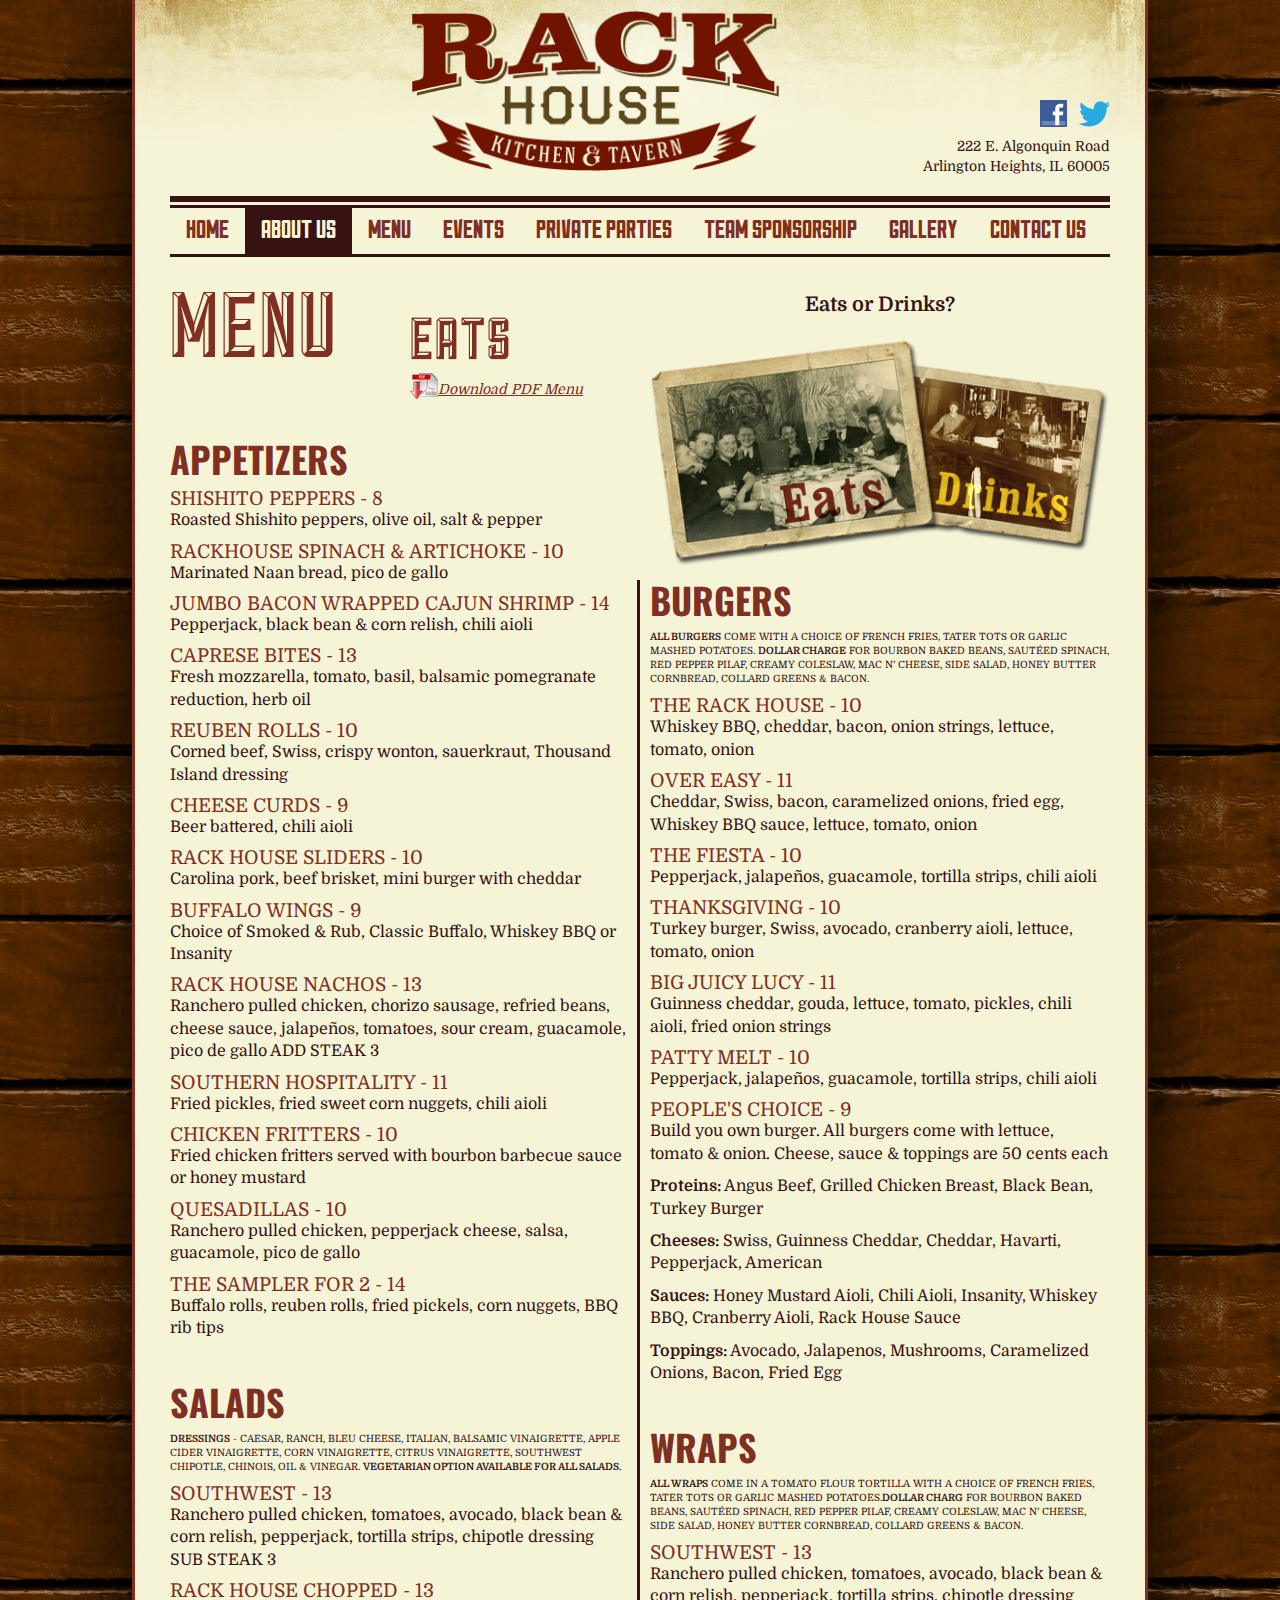
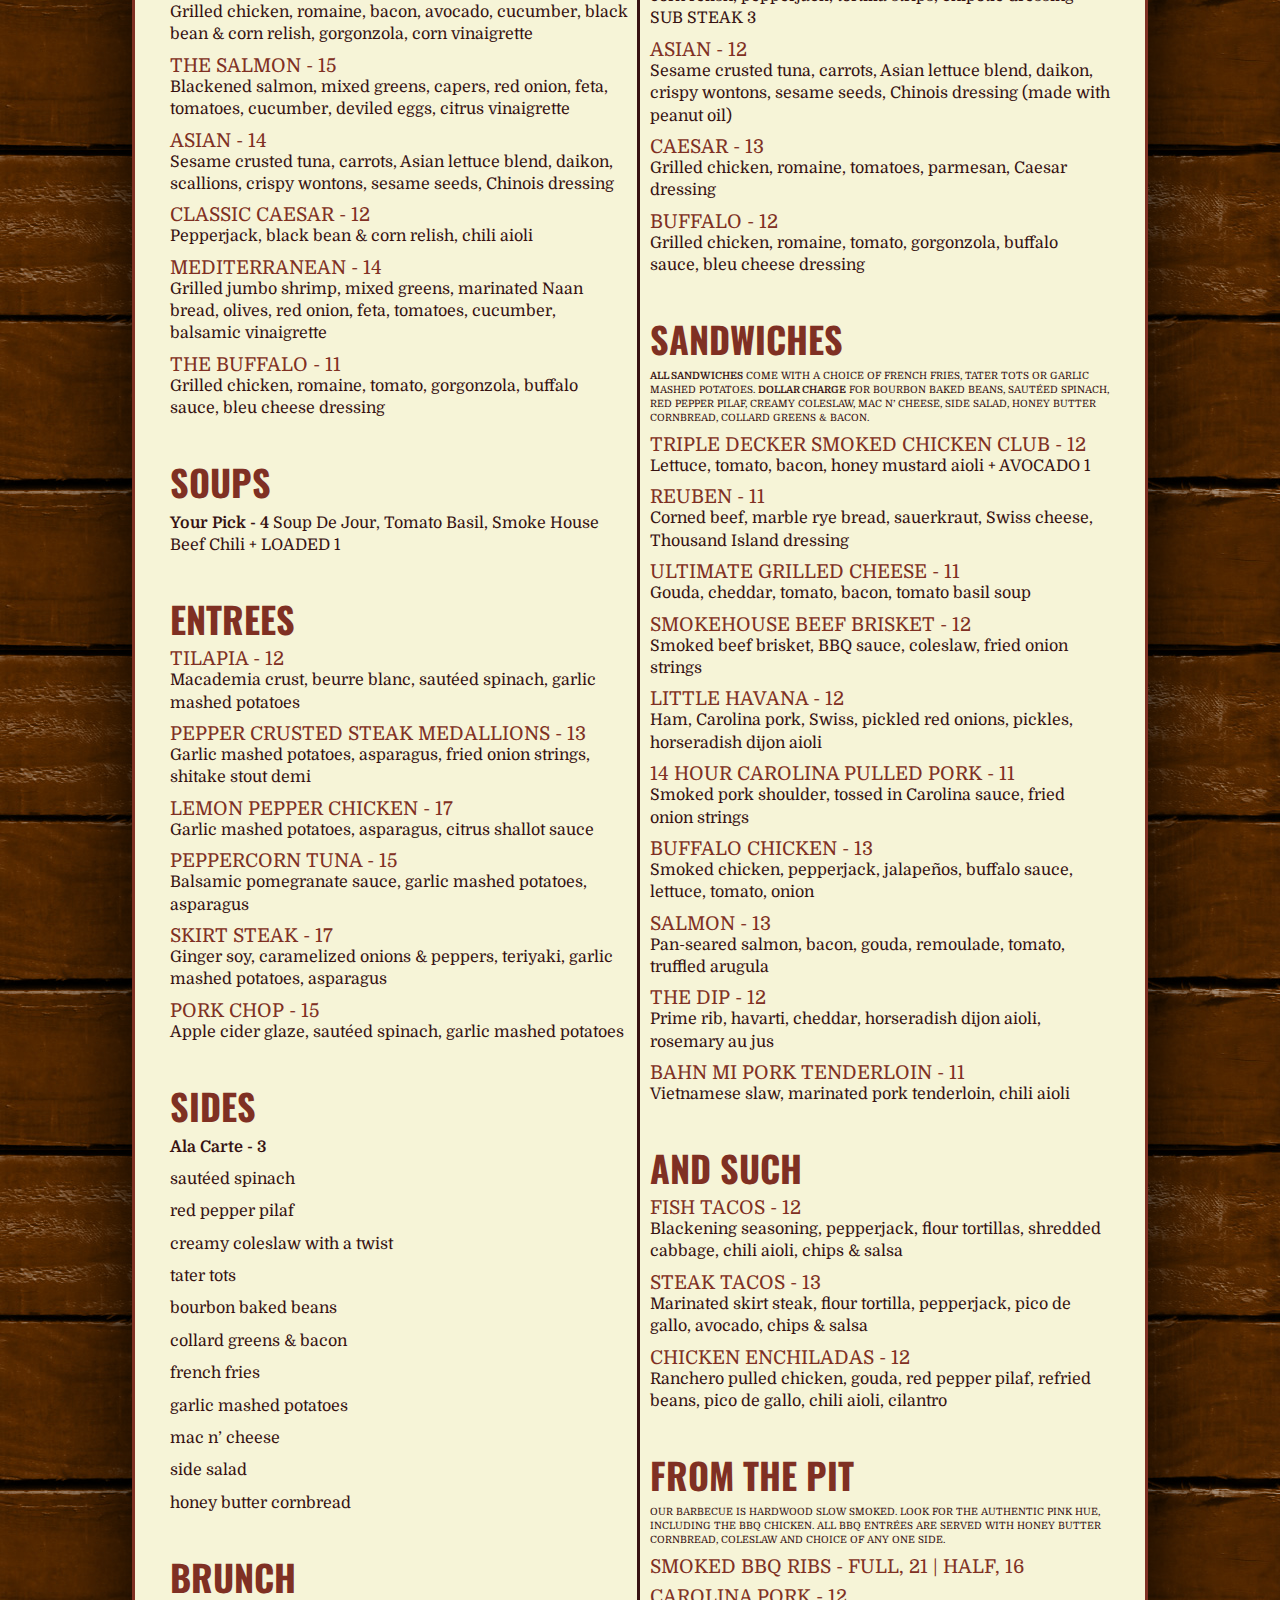
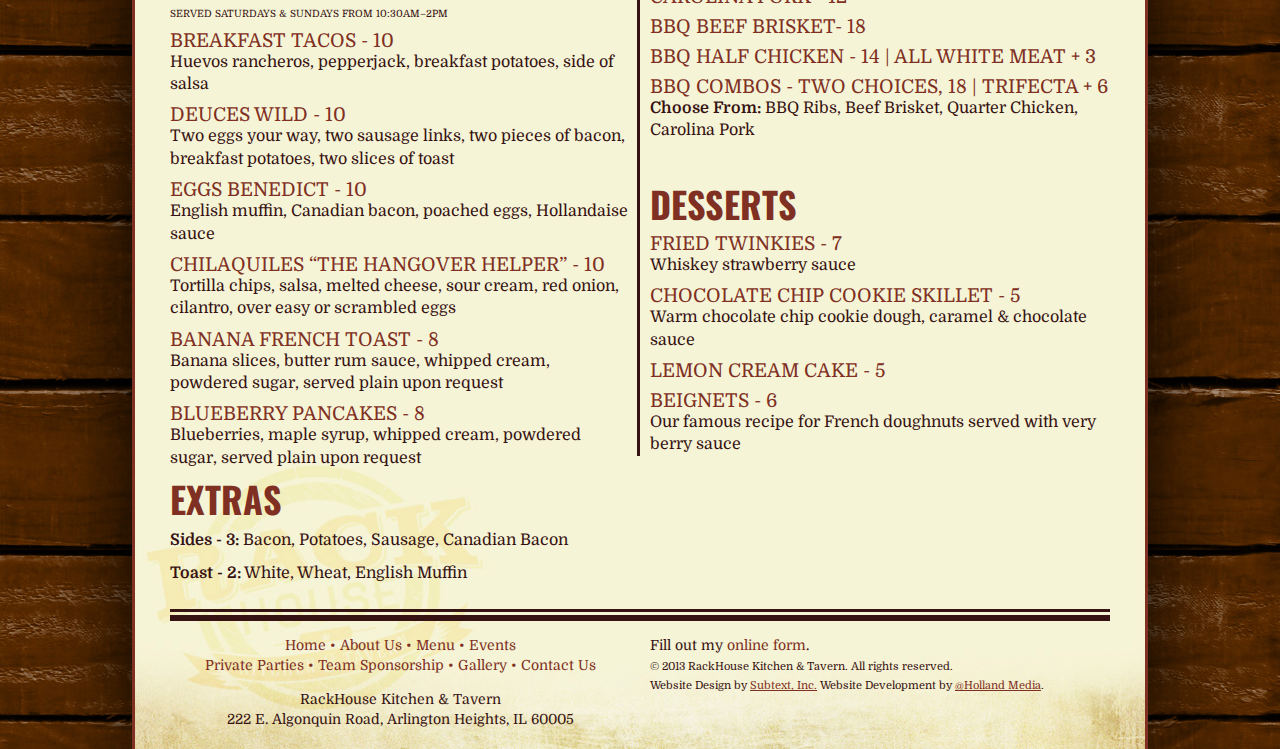
<file: menu-eats.html>
<!DOCTYPE html>
<html lang="en">
  <head>
    <meta charset="utf-8">
    <title>Rack House - menu eats</title>
    <meta name="viewport" content="width=device-width, initial-scale=1.0">
    <meta name="description" content="">
    <meta name="author" content="">

    <!-- HTML5 shim, for IE6-8 support of HTML5 elements -->
    <!--[if lt IE 9]>
      <script src="../assets/js/html5shiv.js"></script>
    <![endif]-->
    
    <!-- Google web fonts -->
    <link href='http://fonts.googleapis.com/css?family=Domine:400,700' rel='stylesheet' type='text/css'>
    <link href='http://fonts.googleapis.com/css?family=Oswald:400,700' rel='stylesheet' type='text/css'>
    
    
    <link rel="stylesheet" href="stylesheets/bootstrap.css" type="text/css" media="all" charset="utf-8"/>
    <link rel="stylesheet" href="stylesheets/responsive.css" type="text/css" media="all" charset="utf-8"/>
    <link rel="stylesheet" href="stylesheets/main.css" type="text/css" media="all" charset="utf-8"/>
    

    <!-- Fav and touch icons -->
    <link rel="shortcut icon" href="/favicon.png">
  </head>

  <body>

    <div class="container">
		<div class="body-bg">
			<div class="row">
				<header class="span12">
					<div class="row">
						<div class="span6 offset3">
							<a class="logo" href="index.html">
								<a href="index.html"><img src="images/logo.png" alt="" width="372" height="162" /></a>
							</a>
						</div>
						<div class="span3">
							<div class="ta-r">
								<p class="push-down">
									<a href="https://www.facebook.com/RackhouseTavern" target="_blank"><img src="images/fb.png" alt="" /></a> &nbsp;
									<a href="https://twitter.com/rackhouseTavern" target="_blank"><img src="images/tw.png" alt="" /></a>
								</p>
								<p>
									222 E. Algonquin Road <br />
									Arlington Heights, IL 60005
								</p>
							</div>
						</div>
					</div>
				</header>
				<nav class="span12 menu">
					<ul class="nav nav-pills">
						<li><a href="index.html">Home</a></li>
						<li class="active"><a href="about-us.html">about us</a></li>
						<li><a href="menu.html">menu</a></li>
						<li><a href="event-details.html">events</a></li>
						<li><a href="private-parties.html">private parties</a></li>
						<li><a href="team-sponsorship.html">team sponsorship</a></li>
						<li><a href="gallery.html">gallery</a></li>
						<li><a href="contact-us.html">contact us</a></li>
					</ul>
				</nav>
				<div class="span6">
					<div class="site-title">
						<div class="row">
							<div class="span3">
								<img src="images/subhead-menu.png" alt="Menu" width="167" height="70" /></a>
							</div>
							<div class="span3">
								<div class="push-down-25">
									<img src="images/subsub-eats.png" alt="Eats" width="103" height="48" />
								</div>
								<p class="download">
									<a href="#">
										<a href="https://dl.dropbox.com/u/8918749/RackHouse-Eats.pdf" target="_blank"><img src="images/pdf.png" alt="PDF" width="28" height="26" /><span>Download PDF Menu</span></a>
										
									</a>
								</p>
							</div>
						</div>
					</div>
					<div class="size-16">
						<h2>appetizers</h2>
						<h4 class="no-margin size-19">SHISHITO PEPPERS - 8</h4>
						<p>Roasted Shishito peppers, olive oil, salt &amp; pepper</p>
						
						<h4 class="no-margin size-19">rackhouse spinach &amp; artichoke - 10</h4>
						<p>Marinated Naan bread, pico de gallo</p>
						
						<h4 class="no-margin size-19">jumbo bacon wrapped cajun shrimp - 14</h4>
						<p>Pepperjack, black bean &amp; corn relish, chili aioli</p>
						
						<h4 class="no-margin size-19">caprese bites - 13</h4>
						<p>Fresh mozzarella, tomato, basil, balsamic pomegranate reduction, herb oil</p>
						
						<h4 class="no-margin size-19">REUBEN ROLLS - 10</h4>
						<p>Corned beef, Swiss, crispy wonton, sauerkraut, Thousand Island dressing</p>
						
						<h4 class="no-margin size-19">CHEESE CURDS - 9</h4>
						<p>Beer battered, chili aioli</p>
						
						<h4 class="no-margin size-19">RACK HOUSE SLIDERS - 10</h4>
						<p>Carolina pork, beef brisket, mini burger with cheddar</p>
						
						<h4 class="no-margin size-19">BUFFALO WINGS - 9</h4>
						<p>Choice of Smoked &amp; Rub, Classic Buffalo, Whiskey BBQ or Insanity</p>
						
						<h4 class="no-margin size-19">RACK HOUSE NACHOS - 13</h4>
						<p>Ranchero pulled chicken, chorizo sausage, refried beans, cheese sauce, jalapeños, tomatoes, sour cream, guacamole, pico de gallo  ADD STEAK 3</p>
						
						<h4 class="no-margin size-19">SOUTHERN HOSPITALITY - 11</h4>
						<p>Fried pickles, fried sweet corn nuggets, chili aioli</p>
						
						<h4 class="no-margin size-19">CHICKEN FRITTERS - 10</h4>
						<p>Fried chicken fritters served with bourbon barbecue sauce or honey mustard</p>
						
						<h4 class="no-margin size-19">QUESADILLAS - 10</h4>
						<p>Ranchero pulled chicken, pepperjack cheese, salsa, guacamole, pico de gallo</p>
						
						<h4 class="no-margin size-19">THE SAMPLER FOR 2 - 14</h4>
						<p>Buffalo rolls, reuben rolls, fried pickels, corn nuggets, BBQ rib tips</p>
						
						<br />
						
						<h2>salads</h2>
						
						<div class="descript"><p><strong>DRESSINGS</strong> - CAESAR, RANCH, BLEU CHEESE, ITALIAN, BALSAMIC VINAIGRETTE, APPLE CIDER VINAIGRETTE, CORN VINAIGRETTE, CITRUS VINAIGRETTE, SOUTHWEST CHIPOTLE, CHINOIS, OIL &amp; VINEGAR. <strong>VEGETARIAN OPTION AVAILABLE FOR ALL SALADS.</strong></p></div>
						
						<h4 class="no-margin size-19">SOUTHWEST - 13</h4>
						<p>Ranchero pulled chicken, tomatoes, avocado, black bean &amp; corn relish, pepperjack, tortilla strips, chipotle dressing  SUB STEAK 3</p>
						
						<h4 class="no-margin size-19">RACK HOUSE CHOPPED - 13</h4>
						<p>Grilled chicken, romaine, bacon, avocado, cucumber, black bean &amp; corn relish, gorgonzola, corn vinaigrette</p>
						
						<h4 class="no-margin size-19">THE SALMON - 15</h4>
						<p>Blackened salmon, mixed greens, capers, red onion, feta, tomatoes, cucumber, deviled eggs, citrus vinaigrette</p>
						
						<h4 class="no-margin size-19">ASIAN - 14</h4>
						<p>Sesame crusted tuna, carrots, Asian lettuce blend, daikon, scallions, crispy wontons, sesame seeds, Chinois dressing</p>
						
						<h4 class="no-margin size-19">CLASSIC CAESAR - 12</h4>
						<p>Pepperjack, black bean &amp; corn relish, chili aioli</p>
						
						<h4 class="no-margin size-19">MEDITERRANEAN - 14</h4>
						<p>Grilled jumbo shrimp, mixed greens, marinated Naan bread, olives, red onion, feta, tomatoes, cucumber, balsamic vinaigrette</p>
						
						<h4 class="no-margin size-19">THE BUFFALO - 11</h4>
						<p>Grilled chicken, romaine, tomato, gorgonzola, buffalo sauce, bleu cheese dressing</p>
						
						<br />
						
						<h2>soups</h2>
						
						<p><strong>Your Pick - 4</strong> Soup De Jour, Tomato Basil, Smoke House Beef Chili  + LOADED 1</p>
						
						<br />
						
						<h2>entrees</h2>
						
						<h4 class="no-margin size-19">tilapia - 12</h4>
						<p>Macademia crust, beurre blanc, sautéed spinach, garlic mashed potatoes</p>
						
						<h4 class="no-margin size-19">pepper crusteD steak meDallions - 13</h4>
						<p>Garlic mashed potatoes, asparagus, fried onion strings, shitake stout demi</p>
						
						<h4 class="no-margin size-19">Lemon Pepper Chicken - 17</h4>
						<p>Garlic mashed potatoes, asparagus, citrus shallot sauce</p>
						
						<h4 class="no-margin size-19">Peppercorn Tuna - 15</h4>
						<p>Balsamic pomegranate sauce, garlic mashed potatoes, asparagus</p>
						
						<h4 class="no-margin size-19">skirt steak - 17</h4>
						<p>Ginger soy, caramelized onions &amp; peppers, teriyaki, garlic mashed potatoes, asparagus</p>
						
						<h4 class="no-margin size-19">pork chop - 15</h4>
						<p>Apple cider glaze, sautéed spinach, garlic mashed potatoes</p>
						
						<br />

						<h2>sides</h2>
						<p><strong>Ala Carte - 3</strong> 
						<p>sautéed spinach</p>
						<p>red pepper pilaf</p>
						<p>creamy coleslaw with a twist</p>
						<p>tater tots</p>
						<p>bourbon baked beans</p>
						<p>collard greens &amp; bacon</p>
						<p>french fries</p>
						<p>garlic mashed potatoes</p>
						<p>mac n’ cheese</p>
						<p>side salad</p>
						<p>honey butter cornbread</p>
						
						<br />

						<h2>brunch</h2>
						
						<div class="descript"><p>SERVED SATURDAYS &amp; SUNDAYS FROM 10:30AM–2PM</p></div>
						
						<h4 class="no-margin size-19">breakfast tacos - 10</h4>
						<p>Huevos rancheros, pepperjack, breakfast potatoes, side of salsa</p>
						
						<h4 class="no-margin size-19">Deuces wild - 10</h4>
						<p>Two eggs your way, two sausage links, two pieces of bacon, breakfast potatoes, two slices of toast</p>
						
						<h4 class="no-margin size-19">eggs benedict - 10</h4>
						<p>English muffin, Canadian bacon, poached eggs, Hollandaise sauce</p>
						
						<h4 class="no-margin size-19">chilaquiles “the hangover helper” - 10</h4>
						<p>Tortilla chips, salsa, melted cheese, sour cream, red onion, cilantro, over easy or scrambled eggs</p>
						
						<h4 class="no-margin size-19">banana french toast - 8</h4>
						<p>Banana slices, butter rum sauce, whipped cream, powdered sugar, served plain upon request</p>
						
						<h4 class="no-margin size-19">blueberry pancakes - 8</h4>
						<p>Blueberries, maple syrup, whipped cream, powdered sugar, served plain upon request</p>
						
						<h2>extras</h2>
						
						<p><strong>Sides - 3:</strong> Bacon, Potatoes, Sausage, Canadian Bacon</p>
						<p><strong>Toast - 2:</strong> White, Wheat, English Muffin</p>
						
						
						
						
						
						
						
							
					</div>
				</div>
				<div class="span6">
					<h3 class="ta-c dark">Eats or Drinks?</h3>
					<a href="menu-drinks.html"><img src="images/image-eats2.png" alt="Eats / Drinks" width="477" height="244" /></a>
					
					<div class="divider-line">
						<div class="size-16">
							<h2>burgers</h2>
							
							<div class="descript"><p><strong>ALL BURGERS</strong> COME WITH A CHOICE OF FRENCH FRIES, TATER TOTS OR GARLIC MASHED POTATOES. <strong>DOLLAR CHARGE</strong> FOR BOURBON BAKED BEANS, SAUTÉED SPINACH, RED PEPPER PILAF, CREAMY COLESLAW, MAC N’ CHEESE, SIDE SALAD, HONEY BUTTER CORNBREAD, COLLARD GREENS &amp; BACON.</p></div>
							
									<h4 class="size-19 no-margin">the rack house - 10</h4>
									<p>Whiskey BBQ, cheddar, bacon, onion strings, lettuce, tomato, onion</p>

									<h4 class="size-19 no-margin">over easy - 11</h4>
									<p>Cheddar, Swiss, bacon, caramelized onions, fried egg, Whiskey BBQ sauce, lettuce, tomato, onion</p>

									<h4 class="size-19 no-margin">the fiesta - 10</h4>
									<p>Pepperjack, jalapeños, guacamole, tortilla strips, chili aioli</p>

									<h4 class="size-19 no-margin">thanksgiving - 10</h4>
									<p>Turkey burger, Swiss, avocado, cranberry aioli, lettuce, tomato, onion</p>

									<h4 class="size-19 no-margin">big juicy lucy - 11</h4>
									<p>Guinness cheddar, gouda, lettuce, tomato, pickles, chili aioli, fried onion strings</p>

									<h4 class="size-19 no-margin">patty melt - 10</h4>
									<p>Pepperjack, jalapeños, guacamole, tortilla strips, chili aioli</p>

									<h4 class="size-19 no-margin">people's choice - 9</h4>
									<p>Build you own burger. All burgers come with lettuce, tomato &amp; onion. Cheese, sauce &amp; toppings are 50 cents each</p>
									<p><strong>Proteins:</strong> Angus Beef, Grilled Chicken Breast, Black Bean, Turkey Burger</p>
									<p><strong>Cheeses:</strong> Swiss, Guinness Cheddar, Cheddar, Havarti, Pepperjack, American</p>
									<p><strong>Sauces:</strong> Honey Mustard Aioli, Chili Aioli, Insanity, Whiskey BBQ, Cranberry Aioli, Rack House Sauce</p>
									<p><strong>Toppings:</strong> Avocado, Jalapenos, Mushrooms, Caramelized Onions, Bacon, Fried Egg</p>

									<br />

									<h2>wraps</h2>
									
									<div class="descript"><p><strong>ALL WRAPS</strong> COME IN A TOMATO FLOUR TORTILLA WITH A CHOICE OF FRENCH FRIES, TATER TOTS OR GARLIC MASHED POTATOES.<strong>DOLLAR CHARG</strong> FOR BOURBON BAKED BEANS, SAUTÉED SPINACH, RED PEPPER PILAF, CREAMY COLESLAW, MAC N’ CHEESE, SIDE SALAD, HONEY BUTTER CORNBREAD, COLLARD GREENS &amp; BACON.</p></div>
							
									<h4 class="size-19 no-margin">southwest - 13</h4>
									<p>Ranchero pulled chicken, tomatoes, avocado, black bean &amp; corn relish, pepperjack, tortilla strips, chipotle dressing  SUB STEAK 3</p>

									<h4 class="size-19 no-margin">asian - 12</h4>
									<p>Sesame crusted tuna, carrots, Asian lettuce blend, daikon,
									crispy wontons, sesame seeds, Chinois dressing (made with peanut oil)</p>

									<h4 class="size-19 no-margin">caesar - 13</h4>
									<p>Grilled chicken, romaine, tomatoes, parmesan, Caesar dressing</p>

									<h4 class="size-19 no-margin">buffalo - 12</h4>
									<p>Grilled chicken, romaine, tomato, gorgonzola, buffalo sauce, bleu cheese dressing</p>

									<br />

									<h2>SANDWICHES</h2>

									<div class="descript"><p><strong>ALL SANDWICHES</strong> COME WITH A CHOICE OF FRENCH FRIES, TATER TOTS OR GARLIC MASHED POTATOES. <strong>DOLLAR CHARGE</strong> FOR BOURBON BAKED BEANS, SAUTÉED SPINACH, RED PEPPER PILAF, CREAMY COLESLAW, MAC N’ CHEESE, SIDE SALAD, HONEY BUTTER CORNBREAD, COLLARD GREENS &amp; BACON.</p></div>

									<h4 class="size-19 no-margin">triple Decker smokeD chicken club - 12</h4>
									<p>Lettuce, tomato, bacon, honey mustard aioli  + AVOCADO 1</p>

									<h4 class="size-19 no-margin">reuben - 11</h4>
									<p>Corned beef, marble rye bread, sauerkraut, Swiss cheese, Thousand Island dressing</p>

									<h4 class="size-19 no-margin">ultimate grilleD cheese - 11</h4>
									<p>Gouda, cheddar, tomato, bacon, tomato basil soup</p>

									<h4 class="size-19 no-margin">smokehouse beef brisket - 12</h4>
									<p>Smoked beef brisket, BBQ sauce, coleslaw, fried onion strings</p>

									<h4 class="size-19 no-margin">little havana - 12</h4>
									<p>Ham, Carolina pork, Swiss, pickled red onions, pickles, horseradish dijon aioli</p>

									<h4 class="size-19 no-margin">14 hour carolina pulleD pork - 11</h4>
									<p>Smoked pork shoulder, tossed in Carolina sauce, fried onion strings</p>

									<h4 class="size-19 no-margin">buffalo chicken - 13</h4>
									<p>Smoked chicken, pepperjack, jalapeños, buffalo sauce, lettuce, tomato, onion</p>

									<h4 class="size-19 no-margin">salmon - 13</h4>
									<p>Pan-seared salmon, bacon, gouda, remoulade, tomato, truffled arugula</p>

									<h4 class="size-19 no-margin">the Dip - 12</h4>
									<p>Prime rib, havarti, cheddar, horseradish dijon aioli, rosemary au jus</p>

									<h4 class="size-19 no-margin">bahn mi pork tenDerloin - 11</h4>
									<p>Vietnamese slaw, marinated pork tenderloin, chili aioli</p>
									
									<br />

									<h2>AND SUCH</h2>
									
									<h4 class="size-19 no-margin">fish tacos - 12</h4>
									<p>Blackening seasoning, pepperjack, flour tortillas, shredded cabbage, chili aioli, chips &amp; salsa</p>

									<h4 class="size-19 no-margin">steak tacos - 13</h4>
									<p>Marinated skirt steak, flour tortilla, pepperjack, pico de gallo, avocado, chips &amp; salsa</p>

									<h4 class="size-19 no-margin">chicken enchiladas - 12</h4>
									<p>Ranchero pulled chicken, gouda, red pepper pilaf, refried beans, pico de gallo, chili aioli, cilantro</p>
									
									<br />

									<h2>FROM THE PIT</h2>
									
									<div class="descript"><p>OUR BARBECUE IS HARDWOOD SLOW SMOKED. LOOK FOR THE AUTHENTIC PINK HUE, INCLUDING THE BBQ CHICKEN. ALL BBQ ENTRÉES ARE SERVED WITH HONEY BUTTER CORNBREAD, COLESLAW AND CHOICE OF ANY ONE SIDE.</p></div>
									
							        <p><h4 class="size-19 no-margin">smoked bbq ribs - Full, 21 | Half, 16</h4></p>
							
							        <p><h4 class="size-19 no-margin">carolina pork - 12</h4></p>
									
									<p><h4 class="size-19 no-margin">bbq beef brisket- 18</h4></p>
									
							        <p><h4 class="size-19 no-margin">bbq half chicken - 14 | All White Meat + 3</h4></p>
								    
								    <h4 class="size-19 no-margin">bbq combos - Two Choices, 18 | Trifecta + 6</h4>
									<p><strong>Choose From:</strong> BBQ Ribs, Beef Brisket, Quarter Chicken, Carolina Pork</p>
									
									<br />

									<h2>DESSERTS</h2>
									
									<h4 class="size-19 no-margin">fried twinkies - 7</h4>
									<p>Whiskey strawberry sauce</p>

									<h4 class="size-19 no-margin">chocolate chip cookie skillet  - 5</h4>
									<p>Warm chocolate chip cookie dough, caramel & chocolate sauce</p>

									<p><h4 class="size-19 no-margin">lemon cream cake - 5</h4></p>
									
									<h4 class="size-19 no-margin">beignets - 6</h4>
									<p>Our famous recipe for French doughnuts served with very berry sauce</p>
									
									
									
									
						</div>
					</div>
				</div>
				<footer class="span12">
					<div class="line-2">
						<div class="row">
							<div class="span6">
								<nav class="ta-c">
									<a href="index.html">Home</a> • 
									<a href="about-us.html">About Us</a> • 
									<a href="menu.html">Menu</a> • 
									<a href="event-details.html">Events</a> <br />
									<a href="private-parties.html">Private Parties</a> • 
									<a href="team-sponsorship.html">Team Sponsorship</a> • 
									<a href="gallery.html">Gallery</a> • 
									<a href="contact-us.html">Contact Us</a>
								</nav>
								<p class="ta-c">
									RackHouse Kitchen &amp; Tavern <br /> 222 E. Algonquin Road, Arlington Heights, IL 60005
								</p>
							</div>
							<div class="span6">
									<div id="wufoo-q7x2w5">
									Fill out my <a href="http://shockt88.wufoo.com/forms/q7x2w5">online form</a>.
									</div>
									<script type="text/javascript">var q7x2w5;(function(d, t) {
									var s = d.createElement(t), options = {
									'userName':'shockt88', 
									'formHash':'q7x2w5', 
									'autoResize':true,
									'height':'243',
									'async':true,
									'header':'show'};
									s.src = ('https:' == d.location.protocol ? 'https://' : 'http://') + 'wufoo.com/scripts/embed/form.js';
									s.onload = s.onreadystatechange = function() {
									var rs = this.readyState; if (rs) if (rs != 'complete') if (rs != 'loaded') return;
									try { q7x2w5 = new WufooForm();q7x2w5.initialize(options);q7x2w5.display(); } catch (e) {}};
									var scr = d.getElementsByTagName(t)[0], par = scr.parentNode; par.insertBefore(s, scr);
									})(document, 'script');</script>
									
								<p><small>© 2013 RackHouse Kitchen & Tavern. All rights reserved. <br />
Website Design by <a href="http://www.subtextinc.com">Subtext, Inc.</a> Website Development by <a href="http://www.athollandmedia.com/">@Holland Media</a>.</small></p>
							</div>
						</div>
					</div>
				</footer>
			</div>
		</div>
    </div> <!-- /container -->


  </body>
</html>
</file>
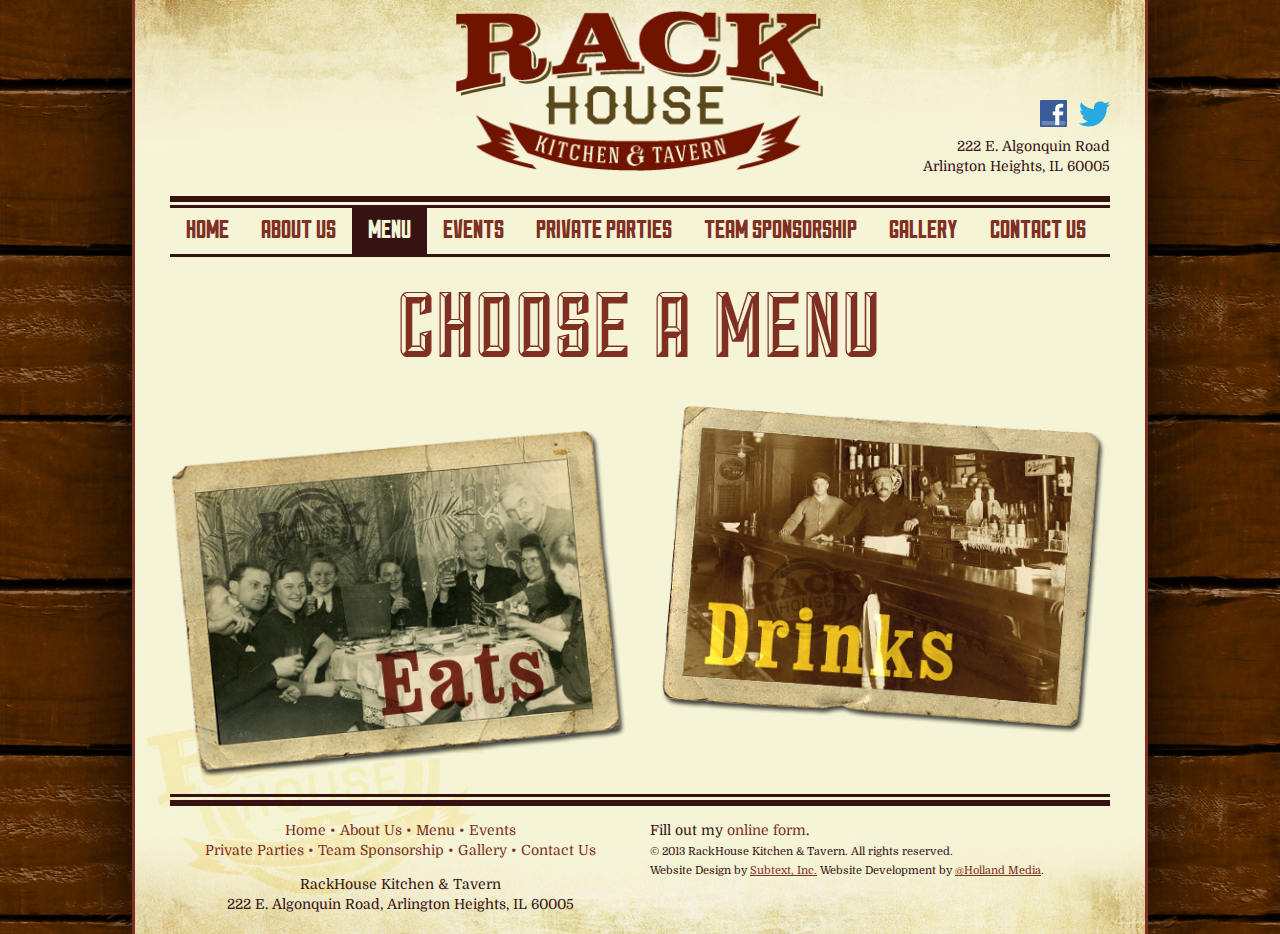
<file: menu.html>
<!DOCTYPE html>
<html lang="en">
  <head>
    <meta charset="utf-8">
    <title>Rack House - menu</title>
    <meta name="viewport" content="width=device-width, initial-scale=1.0">
    <meta name="description" content="">
    <meta name="author" content="">

    <!-- HTML5 shim, for IE6-8 support of HTML5 elements -->
    <!--[if lt IE 9]>
      <script src="../assets/js/html5shiv.js"></script>
    <![endif]-->
    
    <!-- Google web fonts -->
    <link href='http://fonts.googleapis.com/css?family=Domine:400,700' rel='stylesheet' type='text/css'>
    <link href='http://fonts.googleapis.com/css?family=Oswald:400,700' rel='stylesheet' type='text/css'>
    
    
    <link rel="stylesheet" href="stylesheets/bootstrap.css" type="text/css" media="all" charset="utf-8"/>
    <link rel="stylesheet" href="stylesheets/responsive.css" type="text/css" media="all" charset="utf-8"/>
    <link rel="stylesheet" href="stylesheets/main.css" type="text/css" media="all" charset="utf-8"/>
    

    <!-- Fav and touch icons -->
    <link rel="shortcut icon" href="/favicon.png">
  </head>

  <body>

    <div class="container">
		<div class="body-bg">
			<div class="row">
				<header class="span12">
					<div class="row">
						<div class="span6 offset3">
							<a class="logo" href="index.html">
								<img src="images/logo.png" alt="" width="372" height="162" />
							</a>
						</div>
						<div class="span3">
							<div class="ta-r">
								<p class="push-down">
									<a href="https://www.facebook.com/RackhouseTavern" target="_blank"><img src="images/fb.png" alt="" /></a> &nbsp;
									<a href="https://twitter.com/rackhouseTavern" target="_blank"><img src="images/tw.png" alt="" /></a>
								</p>
								<p>
									222 E. Algonquin Road <br />
									Arlington Heights, IL 60005
								</p>
							</div>
						</div>
					</div>
				</header>
				<nav class="span12 menu">
					<ul class="nav nav-pills">
						<li><a href="index.html">Home</a></li>
						<li><a href="about-us.html">about us</a></li>
						<li class="active"><a href="menu.html">menu</a></li>
						<li><a href="event-details.html">events</a></li>
						<li><a href="private-parties.html">private parties</a></li>
						<li><a href="team-sponsorship.html">team sponsorship</a></li>
						<li><a href="gallery.html">gallery</a></li>
						<li><a href="contact-us.html">contact us</a></li>
					</ul>
				</nav>
				<div class="span12">
					<div class="site-title ta-c">
						<img src="images/subhead-choosemenu.png" alt="Choose a menu" width="484" height="70" />
					</div>
				</div>
				<div class="span6">
					<div class="push-down-35">
						<a href="menu-eats.html"><img src="images/image-eats.png" alt="Eats" width="481" height="370" class="full-width" /></a>
					</div>
				</div>
				<div class="span6">
					<a href="menu-drinks.html"><img src="images/image-drinks.png" alt="Drinks" width="481" height="370" class="full-width" /></a>
				</div>
				<footer class="span12">
					<div class="line-2">
						<div class="row">
							<div class="span6">
								<nav class="ta-c">
									<a href="index.html">Home</a> • 
									<a href="about-us.html">About Us</a> • 
									<a href="menu.html">Menu</a> • 
									<a href="event-details.html">Events</a> <br />
									<a href="private-parties.html">Private Parties</a> • 
									<a href="team-sponsorship.html">Team Sponsorship</a> • 
									<a href="gallery.html">Gallery</a> • 
									<a href="contact-us.html">Contact Us</a>
								</nav>
								<p class="ta-c">
									RackHouse Kitchen &amp; Tavern <br /> 222 E. Algonquin Road, Arlington Heights, IL 60005
								</p>
							</div>
							<div class="span6">
									<div id="wufoo-q7x2w5">
									Fill out my <a href="http://shockt88.wufoo.com/forms/q7x2w5">online form</a>.
									</div>
									<script type="text/javascript">var q7x2w5;(function(d, t) {
									var s = d.createElement(t), options = {
									'userName':'shockt88', 
									'formHash':'q7x2w5', 
									'autoResize':true,
									'height':'243',
									'async':true,
									'header':'show'};
									s.src = ('https:' == d.location.protocol ? 'https://' : 'http://') + 'wufoo.com/scripts/embed/form.js';
									s.onload = s.onreadystatechange = function() {
									var rs = this.readyState; if (rs) if (rs != 'complete') if (rs != 'loaded') return;
									try { q7x2w5 = new WufooForm();q7x2w5.initialize(options);q7x2w5.display(); } catch (e) {}};
									var scr = d.getElementsByTagName(t)[0], par = scr.parentNode; par.insertBefore(s, scr);
									})(document, 'script');</script>
									
								<p><small>© 2013 RackHouse Kitchen & Tavern. All rights reserved. <br />
Website Design by <a href="#">Subtext, Inc.</a> Website Development by <a href="http://www.athollandmedia.com/">@Holland Media</a>.</small></p>
							</div>
						</div>
					</div>
				</footer>
			</div>
		</div>
    </div> <!-- /container -->


  </body>
</html>
</file>
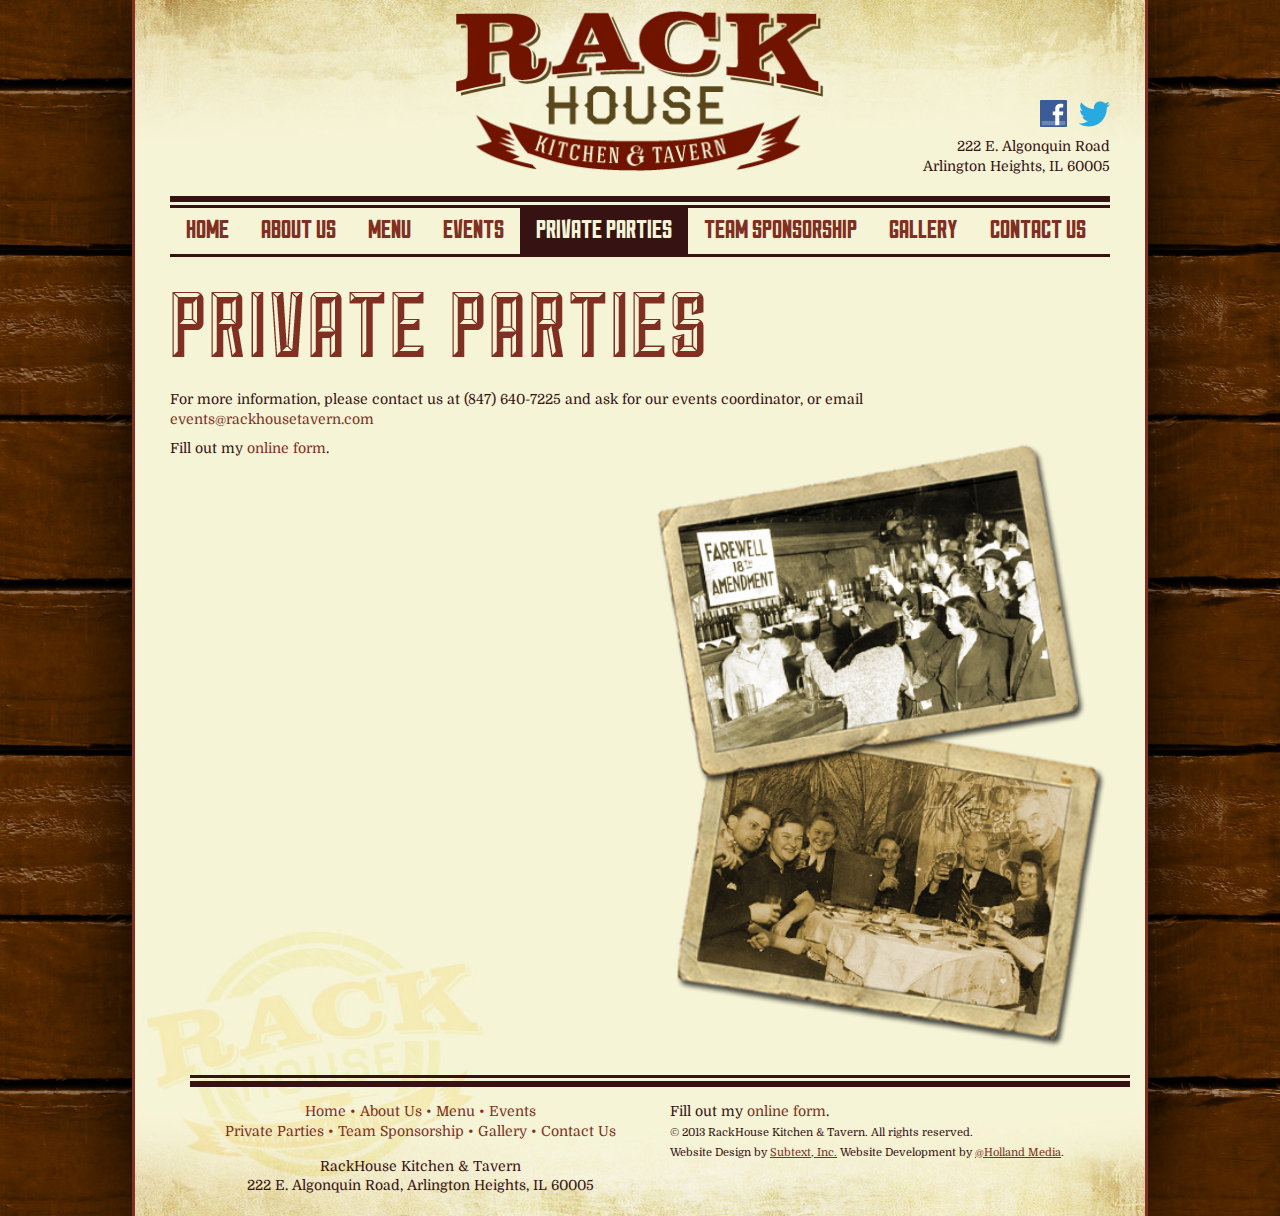
<file: private-parties.html>
<!DOCTYPE html>
<html lang="en">
  <head>
    <meta charset="utf-8">
    <title>Rack House - private parties</title>
    <meta name="viewport" content="width=device-width, initial-scale=1.0">
    <meta name="description" content="">
    <meta name="author" content="">

    <!-- HTML5 shim, for IE6-8 support of HTML5 elements -->
    <!--[if lt IE 9]>
      <script src="../assets/js/html5shiv.js"></script>
    <![endif]-->
    
    <!-- Google web fonts -->
    <link href='http://fonts.googleapis.com/css?family=Domine:400,700' rel='stylesheet' type='text/css'>
    <link href='http://fonts.googleapis.com/css?family=Oswald:400,700' rel='stylesheet' type='text/css'>
    
    
    <link rel="stylesheet" href="stylesheets/bootstrap.css" type="text/css" media="all" charset="utf-8"/>
    <link rel="stylesheet" href="stylesheets/responsive.css" type="text/css" media="all" charset="utf-8"/>
    <link rel="stylesheet" href="stylesheets/main.css" type="text/css" media="all" charset="utf-8"/>
    <link rel="stylesheet" href="stylesheets/form2.css" type="text/css" media="screen" title="no title" charset="utf-8">
    <script src="javascripts/wufoo.js" type="text/javascript" charset="utf-8"></script>
    

    <!-- Fav and touch icons -->
    <link rel="shortcut icon" href="/favicon.png">
  </head>

  <body>

    <div class="container">
		<div class="body-bg">
			<div class="row">
				<header class="span12">
					<div class="row">
						<div class="span6 offset3">
							<a class="logo" href="index.html">
								<img src="images/logo.png" alt="" width="372" height="162" />
							</a>
						</div>
						<div class="span3">
							<div class="ta-r">
								<p class="push-down">
									<a href="https://www.facebook.com/RackhouseTavern" target="_blank"><img src="images/fb.png" alt="" /></a> &nbsp;
									<a href="https://twitter.com/rackhouseTavern" target="_blank"><img src="images/tw.png" alt="" /></a>
								</p>
								<p>
									222 E. Algonquin Road <br />
									Arlington Heights, IL 60005
								</p>
							</div>
						</div>
					</div>
				</header>
				<nav class="span12 menu">
					<ul class="nav nav-pills">
						<li><a href="index.html">Home</a></li>
						<li><a href="about-us.html">about us</a></li>
						<li><a href="menu.html">menu</a></li>
						<li><a href="event-details.html">events</a></li>
						<li class="active"><a href="private-parties.html">private parties</a></li>
						<li><a href="team-sponsorship.html">team sponsorship</a></li>
						<li><a href="gallery.html">gallery</a></li>
						<li><a href="contact-us.html">contact us</a></li>
					</ul>
				</nav>
				<div class="span12">
					<div class="site-title">
						<img src="images/subhead-privateparties.png" alt="Private parties" width="538" height="70" />
					</div>
					
					
					<div class="row">
						<div class="span10">
							<p class="size-12">For more information, please contact us at (847) 640-7225 and ask for our events coordinator, or email <a href="#">events@rackhousetavern.com </a></p>
						</div>
					</div>
					 <div class="row">
						<div class="span6">
							<div id="wufoo-m7x3z9">
							Fill out my <a href="http://shockt88.wufoo.com/forms/m7x3z9">online form</a>.
							</div>
							<script type="text/javascript">var m7x3z9;(function(d, t) {
							var s = d.createElement(t), options = {
							'userName':'shockt88', 
							'formHash':'m7x3z9', 
							'autoResize':true,
							'height':'762',
							'async':true,
							'header':'show'};
							s.src = ('https:' == d.location.protocol ? 'https://' : 'http://') + 'wufoo.com/scripts/embed/form.js';
							s.onload = s.onreadystatechange = function() {
							var rs = this.readyState; if (rs) if (rs != 'complete') if (rs != 'loaded') return;
							try { m7x3z9 = new WufooForm();m7x3z9.initialize(options);m7x3z9.display(); } catch (e) {}};
							var scr = d.getElementsByTagName(t)[0], par = scr.parentNode; par.insertBefore(s, scr);
							})(document, 'script');</script>
 
							
					
					
					</div>
								
					<div class="span6">
						<a href="menu-drinks.html"><img src="images/image-parties .png" alt="Drinks" width="481" height="370" class="full-width" /></a>
					</div>
			
					
					
				</div>
				<footer class="span12">
					<div class="line-2">
						<div class="row">
							<div class="span6">
								<nav class="ta-c">
									<a href="index.html">Home</a> • 
									<a href="about-us.html">About Us</a> • 
									<a href="menu.html">Menu</a> • 
									<a href="event-details.html">Events</a> <br />
									<a href="private-parties.html">Private Parties</a> • 
									<a href="team-sponsorship.html">Team Sponsorship</a> • 
									<a href="gallery.html">Gallery</a> • 
									<a href="contact-us.html">Contact Us</a>
								</nav>
								<p class="ta-c">
									RackHouse Kitchen &amp; Tavern <br /> 222 E. Algonquin Road, Arlington Heights, IL 60005
								</p>
							</div>
							<div class="span6">
									<div id="wufoo-q7x2w5">
									Fill out my <a href="http://shockt88.wufoo.com/forms/q7x2w5">online form</a>.
									</div>
									<script type="text/javascript">var q7x2w5;(function(d, t) {
									var s = d.createElement(t), options = {
									'userName':'shockt88', 
									'formHash':'q7x2w5', 
									'autoResize':true,
									'height':'243',
									'async':true,
									'header':'show'};
									s.src = ('https:' == d.location.protocol ? 'https://' : 'http://') + 'wufoo.com/scripts/embed/form.js';
									s.onload = s.onreadystatechange = function() {
									var rs = this.readyState; if (rs) if (rs != 'complete') if (rs != 'loaded') return;
									try { q7x2w5 = new WufooForm();q7x2w5.initialize(options);q7x2w5.display(); } catch (e) {}};
									var scr = d.getElementsByTagName(t)[0], par = scr.parentNode; par.insertBefore(s, scr);
									})(document, 'script');</script>
									
								<p><small>© 2013 RackHouse Kitchen & Tavern. All rights reserved. <br />
Website Design by <a href="http://www.subtextinc.com">Subtext, Inc.</a> Website Development by <a href="http://www.athollandmedia.com/">@Holland Media</a>.</small></p>
							</div>
						</div>
					</div>
				</footer>
			</div>
		</div>
    </div> <!-- /container -->


  </body>
</html>
</file>
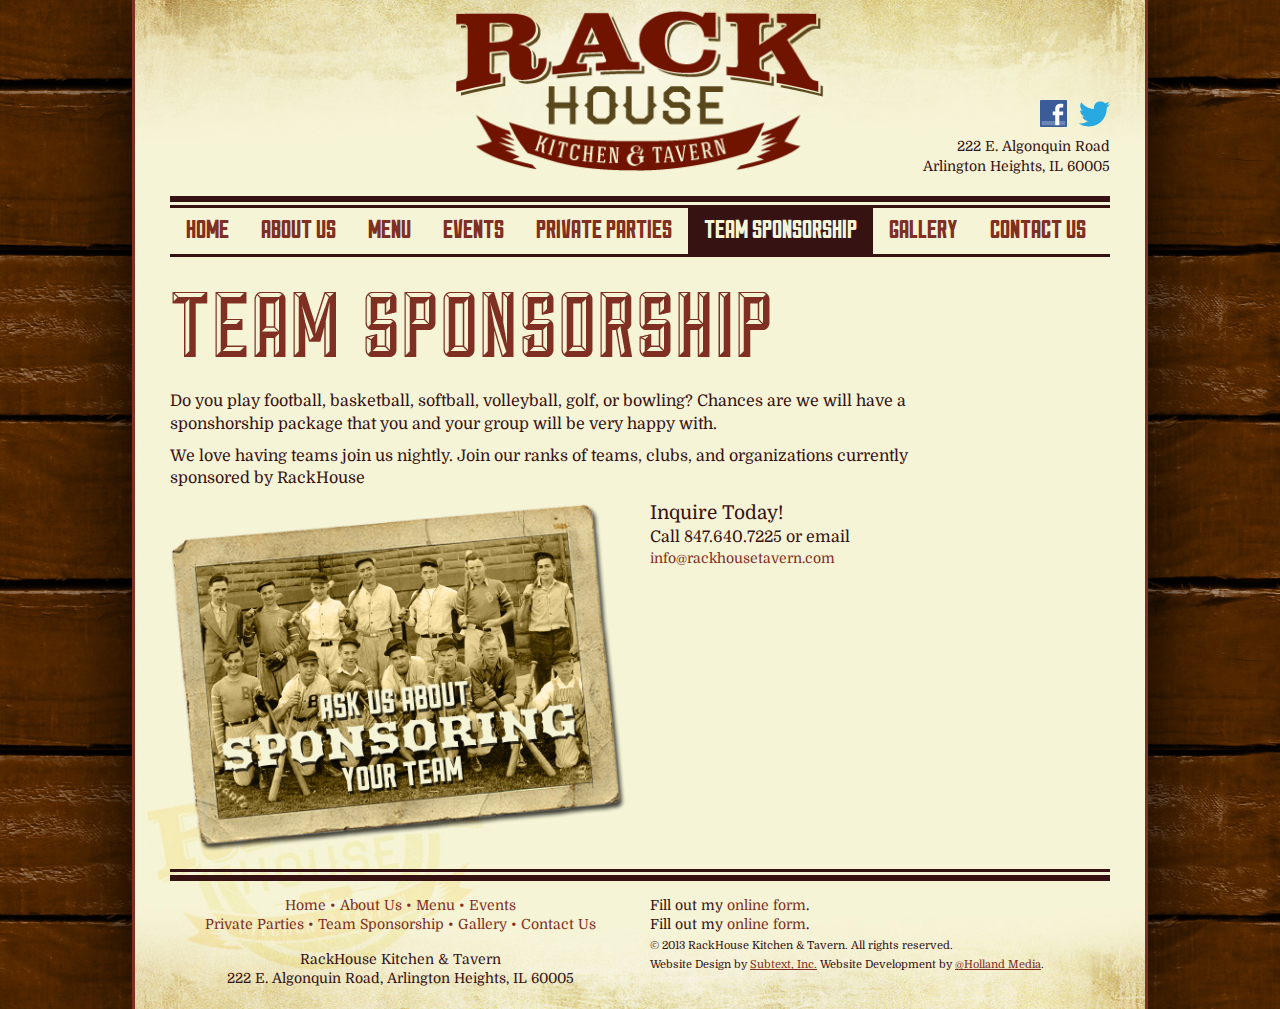
<file: team-sponsorship.html>
<!DOCTYPE html>
<html lang="en">
  <head>
    <meta charset="utf-8">
    <title>Rack House - team sponsorship</title>
    <meta name="viewport" content="width=device-width, initial-scale=1.0">
    <meta name="description" content="">
    <meta name="author" content="">

    <!-- HTML5 shim, for IE6-8 support of HTML5 elements -->
    <!--[if lt IE 9]>
      <script src="../assets/js/html5shiv.js"></script>
    <![endif]-->
    
    <!-- Google web fonts -->
    <link href='http://fonts.googleapis.com/css?family=Domine:400,700' rel='stylesheet' type='text/css'>
    <link href='http://fonts.googleapis.com/css?family=Oswald:400,700' rel='stylesheet' type='text/css'>
    
    
    <link rel="stylesheet" href="stylesheets/bootstrap.css" type="text/css" media="all" charset="utf-8"/>
    <link rel="stylesheet" href="stylesheets/responsive.css" type="text/css" media="all" charset="utf-8"/>
    <link rel="stylesheet" href="stylesheets/main.css" type="text/css" media="all" charset="utf-8"/>
    

    <!-- Fav and touch icons -->
    <link rel="shortcut icon" type="image/ico" href="http://www.rackhousetavern/favicon.ico">
  </head>

  <body>

    <div class="container">
		<div class="body-bg">
			<div class="row">
				<header class="span12">
					<div class="row">
						<div class="span6 offset3">
							<a class="logo" href="index.html">
								<img src="images/logo.png" alt="" width="372" height="162" />
							</a>
						</div>
						<div class="span3">
							<div class="ta-r">
								<p class="push-down">
									<a href="https://www.facebook.com/RackhouseTavern" target="_blank"><img src="images/fb.png" alt="" /></a> &nbsp;
									<a href="https://twitter.com/rackhouseTavern" target="_blank"><img src="images/tw.png" alt="" /></a>
								</p>
								<p>
									222 E. Algonquin Road <br />
									Arlington Heights, IL 60005
								</p>
							</div>
						</div>
					</div>
				</header>
				<nav class="span12 menu">
					<ul class="nav nav-pills">
						<li><a href="index.html">Home</a></li>
						<li><a href="about-us.html">about us</a></li>
						<li><a href="menu.html">menu</a></li>
						<li><a href="event-details.html">events</a></li>
						<li><a href="private-parties.html">private parties</a></li>
						<li class="active"><a href="team-sponsorship.html">team sponsorship</a></li>
						<li><a href="gallery.html">gallery</a></li>
						<li><a href="contact-us.html">contact us</a></li>
					</ul>
				</nav>
				<div class="span12">
					<div class="site-title">
						<img src="images/subhead-team.png" alt="Team sponsorship" width="603" height="70" />
					</div>
					<div class="row">
						<div class="span10">
							<div class="size-16">
								<p>Do you play football, basketball, softball, volleyball, golf, or bowling? Chances are we will have a sponshorship package that you and your group will be very happy with.</p>
								<p>We love having teams join us nightly. Join our ranks of teams, clubs, and organizations currently sponsored by RackHouse </p>
							</div>
						</div>
					</div>
					<div class="row">
						<div class="span6">
							<img src="images/image-sponsors.png" alt="Sponsoring teams" class="full-width" width="481" height="370" />
						</div>
						<div class="span6">

							<p class="no-margin size-19">Inquire Today!</p>
							<p class="no-margin size-16">Call 847.640.7225 or email</p>
							<p class="no-margin"><a href="#">info@rackhousetavern.com</a></p>
						</div>
					</div>
					
				</div>
				<footer class="span12">
					<div class="line-2">
						<div class="row">
							<div class="span6">
								<nav class="ta-c">
									<a href="index.html">Home</a> • 
									<a href="about-us.html">About Us</a> • 
									<a href="menu.html">Menu</a> • 
									<a href="event-details.html">Events</a> <br />
									<a href="private-parties.html">Private Parties</a> • 
									<a href="team-sponsorship.html">Team Sponsorship</a> • 
									<a href="gallery.html">Gallery</a> • 
									<a href="contact-us.html">Contact Us</a>
								</nav>
								<p class="ta-c">
									RackHouse Kitchen &amp; Tavern <br /> 222 E. Algonquin Road, Arlington Heights, IL 60005
								</p>
							</div>
							<div class="span6">
								<div id="wufoo-q7x2w5">
								Fill out my <a href="http://shockt88.wufoo.com/forms/q7x2w5">online form</a>.
								</div>
							
									<div id="wufoo-q7x2w5">
									Fill out my <a href="http://shockt88.wufoo.com/forms/q7x2w5">online form</a>.
									</div>
									<script type="text/javascript">var q7x2w5;(function(d, t) {
									var s = d.createElement(t), options = {
									'userName':'shockt88', 
									'formHash':'q7x2w5', 
									'autoResize':true,
									'height':'243',
									'async':true,
									'header':'show'};
									s.src = ('https:' == d.location.protocol ? 'https://' : 'http://') + 'wufoo.com/scripts/embed/form.js';
									s.onload = s.onreadystatechange = function() {
									var rs = this.readyState; if (rs) if (rs != 'complete') if (rs != 'loaded') return;
									try { q7x2w5 = new WufooForm();q7x2w5.initialize(options);q7x2w5.display(); } catch (e) {}};
									var scr = d.getElementsByTagName(t)[0], par = scr.parentNode; par.insertBefore(s, scr);
									})(document, 'script');</script>
									
								<p><small>© 2013 RackHouse Kitchen & Tavern. All rights reserved. <br />
Website Design by <a href="http://www.subtextinc.com">Subtext, Inc.</a> Website Development by <a href="http://www.athollandmedia.com/">@Holland Media</a>.</small></p>
							</div>
						</div>
					</div>
				</footer>
			</div>
		</div>
    </div> <!-- /container -->


  </body>
</html>
</file>
<file: stylesheets/main.css>
@font-face{font-family:'sullivan';src:url("../fonts/sullivan-fill-webfont.eot");src:url("../fonts/sullivan-fill-webfont.eot?#iefix") format("embedded-opentype"),url("../fonts/sullivan-fill-webfont.woff") format("woff"),url("../fonts/sullivan-fill-webfont.ttf") format("truetype"),url("../fonts/sullivan-fill-webfont.svg#sullivanfill") format("svg");font-weight:normal;font-style:normal}body{background:#f6f4d7 url('../images/background.jpg?1362406904');line-height:1.4}a{color:#7f3023;text-decoration:none}a:hover{text-decoration:underline}a:active{text-decoration:none;color:#988f15}.ta-r{text-align:right}.ta-c{text-align:center}.size-36{font-size:36px}.size-19{font-size:19px}.size-16{font-size:16px}.full-width{width:100%;height:auto}.dark{color:#371212}small{font-size:11px}.no-margin{margin:0}.push-down-35{margin-top:35px}.push-down-25{margin-top:25px}.push-down-104{margin-top:104px}.light{font-weight:normal}.oswald,h2{font-family:"Oswald","Helvetica Neue",Helvetica,Arial,sans-serif}.sullivan,h1,.btn-theme,.menu .nav-pills li a{font-family:"sullivan","Helvetica Neue",Helvetica,Arial,sans-serif}h3,h4,h5{font-family:"Domine",Georgia,"Times New Roman",Times,serif}h1{font-size:93px;font-weight:normal;text-transform:uppercase}h2{font-weight:bold;font-size:36px;color:#7f3023;text-transform:uppercase}h3{font-weight:bold;font-size:20px;color:#7f3023}h4{font-weight:normal;font-size:16px;color:#7f3023;text-transform:uppercase}h5{font-weight:bold;font-size:18px;color:#371212}.btn-theme{-webkit-border-radius:0;-moz-border-radius:0;border-radius:0;background:#ebe595;border:1px solid #7f3023;text-transform:uppercase;color:#7f3023;font-size:23px;height:33px;padding-top:5px}.btn-theme:hover{background:#7f3023;color:#ebe595}.txt[type="text"],select,textarea{-webkit-border-radius:0;-moz-border-radius:0;border-radius:0;border:1px solid #7f3023;font-style:italic;color:#9f894d;font-size:13px;font-family:Georgia}.txt[type="text"]:focus,.txt[type="text"]:active,select:focus,select:active,textarea:focus,textarea:active{-webkit-box-shadow:none;-moz-box-shadow:none;box-shadow:none;border:1px solid #7f3023}.body-bg{background:url('../images/header.jpg?1362405960') no-repeat,url('../images/footer.jpg?1362410863') bottom no-repeat;background-color:#f6f4d7;-webkit-background-size:100%;-moz-background-size:100%;-o-background-size:100%;background-size:100%;-webkit-box-shadow:0 0 85px #000;-moz-box-shadow:0 0 85px #000;box-shadow:0 0 85px #000;border-left:3px solid #7f3023;border-right:3px solid #7f3023;margin:0 -38px;padding:0 35px;min-height:800px}header{padding:0 0 10px 0;border-bottom:6px solid #371212}header .logo{text-align:center;display:block}header .push-down{margin-top:100px;text-align:right}.menu{margin-bottom:15px}.menu .nav-pills{margin:3px 0;border-top:3px solid #371212;border-bottom:3px solid #371212}.menu .nav-pills li a{margin:0;-webkit-border-radius:0;-moz-border-radius:0;border-radius:0;font-size:26px;padding:16px;text-transform:uppercase;font-weight:normal}.menu .nav-pills li a:hover,.menu .nav-pills li a:active,.menu .nav-pills li a:focus{background-color:#371212;color:#f6f4d7}.menu .nav-pills li.active a{background-color:#371212;color:#f6f4d7}.home-banner-container{background:url('../images/home-banner-container.jpg?1362411505') no-repeat;-webkit-background-size:100%;-moz-background-size:100%;-o-background-size:100%;background-size:100%;padding:3% 2% 3% 2.5%;margin-bottom:10px}.home-title-left{text-align:center;margin-bottom:10px}.home-list .line,.events-list .line{color:#7f3023;border-top:3px solid #371212;padding:10px;font-weight:bold}.home-list .line.current,.events-list .line.current{background-color:#371212;color:#ebe595}.site-title{margin:15px 0 30px}.site-title img{vertical-align:bottom}.download{margin-top:10px;font-style:italic}.download a span{text-decoration:underline}.download a:hover{text-decoration:none}.download a:hover span{text-decoration:underline}.divider-line{margin-left:-13px;padding-left:10px;border-left:3px solid #371212}.events-list a{text-decoration:none}.events-list a:hover{background-color:#371212;color:#ebe595}.events-list a:hover .dark{color:#f6f4d7}.events-list .line{display:block}.events-list .line.current .dark{color:#f6f4d7}.events-list .line:last-child{border-bottom:3px solid #371212}.red-block{height:220px;background-color:#7f3023;margin-bottom:20px}.private.form{padding-top:30px}.gmap{border:1px solid #7f3023;max-width:100%}footer{border-top:3px solid #371212;padding-top:3px;padding-bottom:10px;margin-top:15px}footer .line-2{border-top:6px solid #371212;padding-top:15px}footer nav{color:#7f3023;margin-bottom:15px}footer small a{text-decoration:underline}@media (max-width: 767px){.body-bg{margin:0 -10px;padding:0 5px}footer form .txt{margin-bottom:10px}}
.descript{
	font-size:10px;
}
</file>
<file: stylesheets/form2.css>
.wufoo{font-family:"Lucida Grande","Lucida Sans Unicode", Tahoma, sans-serif;letter-spacing:.01em}.wufoo li{width:64%}.info{display:inline-block;clear:both;margin:0 0 5px 0;padding:0 1% 1.1em 1%;border-bottom:1px dotted #ccc}.info[class]{display:block}.hideHeader .info,#payment.hideHeader li.first{display:none}.info h2{font-weight:normal;font-size:160%;margin:0 0 5px 0;clear:left}.info div{font-size:95%;line-height:135%;color:#555}form ul{margin:0;padding:0;list-style-type:none}* html form ul{width:99%;zoom:1}form li{margin:0;padding:6px 1% 9px 1%;clear:both;background-color:transparent;position:relative;-webkit-transition:background-color 350ms ease-out;-moz-transition:background-color 350ms ease-out;-o-transition:background-color 350ms ease-out;transition:background-color 350ms ease-out}form ul:after,form li:after,form li div:after{content:".";display:block;height:0;clear:both;visibility:hidden}* html form li{height:1%;margin-bottom:-3px}* + html form li{height:1%;margin-bottom:-3px}* html form li div{display:inline-block}* + html form ul,* + html form li div{display:inline-block}form li div{margin:0;padding:0;color:#444}form li span{margin:0 .3em 0 0;padding:0;float:left;color:#444}form li div span{margin:0;display:block;width:100%;float:left}li.twoColumns div span{width:48%;margin:0 5px 0 0}li.threeColumns div span{width:30%;margin:0 5px 0 0}li.notStacked div span{width:auto;margin:0 7px 0 0}form li.complex{padding-bottom:0}form li.complex div span{width:auto;margin:0 .3em 0 0;padding-bottom:12px}form li.complex div span.full{margin:0}form li.complex div span.left,form li.complex div span.right{margin:0;width:48%}form li.complex div span.full input,form li.complex div span.full select,form li.complex div span.left input,form li.complex div span.right input,form li.complex div span.left select,form li.complex div span.right select{width:100%}.left{float:left}.right{float:right}.clear{clear:both !important}label span,.section span,p span,.likert span{display:inline !important;float:none !important}form li div label,form li span label{margin:0;padding-top:3px;clear:both;font-size:85%;line-height:160%;color:#444;display:block}fieldset{display:block;border:none;margin:0;padding:0}label.desc,legend.desc{font-size:95%;font-weight:bold;color:#222;line-height:150%;margin:0;padding:0 0 3px 0;border:none;display:block;white-space:normal;width:100%}label.choice{display:block;cursor:pointer;font-size:100%;line-height:150%;margin:-17px 0 0 23px;padding:0 0 5px 0;color:#222;width:88%}.safari label.choice{margin-top:-16px}form.rightLabel .desc{padding-top:2px}span.symbol{font-size:120%;line-height:135%}form li .datepicker{float:left;margin:.19em 5px 0 0;padding:0;width:16px;height:16px;cursor:pointer !important}form span.req{display:inline;float:none;color:red !important;font-weight:bold;margin:0;padding:0}form li div label var{font-weight:bold;font-style:normal}form li div label .currently{display:none}input.text,input.search,input.file,textarea.textarea,select.select{font-family:"Lucida Grande", Tahoma, Arial, sans-serif;font-size:100%;color:#333;margin:0;padding:2px 0}input.text,input.search,textarea.textarea{border-top:1px solid #7c7c7c;border-left:1px solid #c3c3c3;border-right:1px solid #c3c3c3;border-bottom:1px solid #ddd;background:#fff url(../images/fieldbg.gif) repeat-x top}input.nospin::-webkit-inner-spin-button,input.nospin::-webkit-outer-spin-button{-webkit-appearance:none;margin:0}select.select{padding:1px 0 0 0}input.search{-webkit-border-radius:10px;-moz-border-radius:10px;border-radius:10px;padding-left:6px}input.checkbox,input.radio{display:block;margin:4px 0 0 0;padding:0;width:13px;height:13px}input.other{margin:0 0 8px 25px}.safari select.select{font-size:120% !important;margin:0 0 1px 0}* html select.select{margin:1px 0}* + html select.select{margin:1px 0}.center,form li span.center input.text,form li span.center label,form li.name span label,form li.date input.text,form li.date span label,form li.phone input.text,form li.phone span label,form li.time input.text,form li.time span label{text-align:center}form li.time select.select{margin-left:5px}form li.price .right{text-align:right}.third{width:32% !important}.half{width:48% !important}.full{width:100% !important}input.small,select.small{width:25%}input.medium,select.medium{width:50%}input.large,select.large{width:100%}.msie[class] select.ieSelectFix{width:auto}.msie[class] select.ieSelectFix.small{min-width:25%}.msie[class] select.ieSelectFix.medium{min-width:50%}.msie[class] select.ieSelectFix.large{wi
</file>
<file: stylesheets/responsive.css>
/*
 * Bootstrap Responsive v2.3.0
 *
 * Copyright 2012 Twitter, Inc
 * Licensed under the Apache License v2.0
 * http://www.apache.org/licenses/LICENSE-2.0
 *
 * Designed and built with all the love in the world @twitter by @mdo and @fat.
 */@-ms-viewport{width:device-width}.hidden{display:none;visibility:hidden}.visible-phone{display:none !important}.visible-tablet{display:none !important}.hidden-desktop{display:none !important}.visible-desktop{display:inherit !important}@media (min-width: 768px) and (max-width: 979px){.hidden-desktop{display:inherit !important}.visible-desktop{display:none !important}.visible-tablet{display:inherit !important}.hidden-tablet{display:none !important}}@media (max-width: 767px){.hidden-desktop{display:inherit !important}.visible-desktop{display:none !important}.visible-phone{display:inherit !important}.hidden-phone{display:none !important}}.visible-print{display:none !important}@media print{.visible-print{display:inherit !important}.hidden-print{display:none !important}}.clearfix{*zoom:1}.clearfix:before,.clearfix:after{display:table;content:"";line-height:0}.clearfix:after{clear:both}.hide-text{font:0/0 a;color:transparent;text-shadow:none;background-color:transparent;border:0}.input-block-level{display:block;width:100%;min-height:30px;-webkit-box-sizing:border-box;-moz-box-sizing:border-box;box-sizing:border-box}@media (min-width: 768px) and (max-width: 979px){.row{margin-left:-20px;*zoom:1}.row:before,.row:after{display:table;content:"";line-height:0}.row:after{clear:both}[class*="span"]{float:left;min-height:1px;margin-left:20px}.container,.navbar-static-top .container,.navbar-fixed-top .container,.navbar-fixed-bottom .container{width:724px}.span12{width:724px}.span11{width:662px}.span10{width:600px}.span9{width:538px}.span8{width:476px}.span7{width:414px}.span6{width:352px}.span5{width:290px}.span4{width:228px}.span3{width:166px}.span2{width:104px}.span1{width:42px}.offset12{margin-left:764px}.offset11{margin-left:702px}.offset10{margin-left:640px}.offset9{margin-left:578px}.offset8{margin-left:516px}.offset7{margin-left:454px}.offset6{margin-left:392px}.offset5{margin-left:330px}.offset4{margin-left:268px}.offset3{margin-left:206px}.offset2{margin-left:144px}.offset1{margin-left:82px}.row-fluid{width:100%;*zoom:1}.row-fluid:before,.row-fluid:after{display:table;content:"";line-height:0}.row-fluid:after{clear:both}.row-fluid [class*="span"]{display:block;width:100%;min-height:30px;-webkit-box-sizing:border-box;-moz-box-sizing:border-box;box-sizing:border-box;float:left;margin-left:2.76243%;*margin-left:2.70924%}.row-fluid [class*="span"]:first-child{margin-left:0}.row-fluid .controls-row [class*="span"]+[class*="span"]{margin-left:2.76243%}.row-fluid .span12{width:100%;*width:99.94681%}.row-fluid .span11{width:91.43646%;*width:91.38327%}.row-fluid .span10{width:82.87293%;*width:82.81974%}.row-fluid .span9{width:74.30939%;*width:74.2562%}.row-fluid .span8{width:65.74586%;*width:65.69266%}.row-fluid .span7{width:57.18232%;*width:57.12913%}.row-fluid .span6{width:48.61878%;*width:48.56559%}.row-fluid .span5{width:40.05525%;*width:40.00206%}.row-fluid .span4{width:31.49171%;*width:31.43852%}.row-fluid .span3{width:22.92818%;*width:22.87499%}.row-fluid .span2{width:14.36464%;*width:14.31145%}.row-fluid .span1{width:5.8011%;*width:5.74791%}.row-fluid .offset12{margin-left:105.52486%;*margin-left:105.41848%}.row-fluid .offset12:first-child{margin-left:102.76243%;*margin-left:102.65605%}.row-fluid .offset11{margin-left:96.96133%;*margin-left:96.85494%}.row-fluid .offset11:first-child{margin-left:94.1989%;*margin-left:94.09251%}.row-fluid .offset10{margin-left:88.39779%;*margin-left:88.29141%}.row-fluid .offset10:first-child{margin-left:85.63536%;*margin-left:85.52898%}.row-fluid .offset9{margin-left:79.83425%;*margin-left:79.72787%}.row-fluid .offset9:first-child{margin-left:77.07182%;*margin-left:76.96544%}.row-fluid .offset8{margin-left:71.27072%;*margin-left:71.16434%}.row-fluid .offset8:first-child{margin-left:68.50829%;*margin-left:68.4019%}.row-fluid .offset7{margin-left:62.70718%;*margin-left:62.6008%}.row-fluid .offset7:first-child{margin-left:59.94475%;*margin-left:59.83837%}.row-fluid .offset6{margin-left:54.14365%;*margin-left:54.03726%}.row-fluid .offset6:first-child{margin-left:51.38122%;*margin-left:51.27483%}.row-fluid .offset5{margin-left:45.58011%;*margin-left:45.47373%}.row-fluid .offset5:first-child{margin-left:42.81768%;*margin-left:42.7113%}.row-fluid .offset4{margin-left:37.01657%;*margin-left:36.91019%}.row-fluid .offset4:first-child{margin-left:34.25414%;*margin-left:34.14776%}.row-fluid .offset3{margin-left:28.45304%;*margin-left:28.34666%}.row-fluid .offset3:first-child{margin-left:25.69061%;*margin-left:25.58422%}.row-fluid .offset2{margin-left:19.8895%;*margin-left:19.78312%}.row-fluid .offset2:first-child{margin-left:17.12707%;*margin-left:17.02069%}.row-fluid .offset1{margin-left:11.32597%;*margin-left:11.21958%}.row-fluid .offset1:first-child{margin-left:8.56354%;*margin-left:8.45715%}input,textarea,.uneditable-input{margin-left:0}.controls-row [class*="span"]+[class*="span"]{margin-left:20px}input.span12,textarea.span12,.uneditable-input.span12{width:710px}input.span11,textarea.span11,.uneditable-input.span11{width:648px}input.span10,textarea.span10,.uneditable-input.span10{width:586px}input.span9,textarea.span9,.uneditable-input.span9{width:524px}input.span8,textarea.span8,.uneditable-input.span8{width:462px}input.span7,textarea.span7,.uneditable-input.span7{width:400px}input.span6,textarea.span6,.uneditable-input.span6{width:338px}input.span5,textarea.span5,.uneditable-input.span5{width:276px}input.span4,textarea.span4,.uneditable-input.span4{width:214px}input.span3,textarea.span3,.uneditable-input.span3{width:152px}input.span2,textarea.span2,.uneditable-input.span2{width:90px}input.span1,textarea.span1,.uneditable-input.span1{width:28px}}@media (max-width: 767px){body{padding-left:20px;padding-right:20px}.navbar-fixed-top,.navbar-fixed-bottom,.navbar-static-top{margin-left:-20px;margin-right:-20px}.container-fluid{padding:0}.dl-horizontal dt{float:none;clear:none;width:auto;text-align:left}.dl-horizontal dd{margin-left:0}.container{width:auto}.row-fluid{width:100%}.row,.thumbnails{margin-left:0}.thumbnails>li{float:none;margin-left:0}[class*="span"],.uneditable-input[class*="span"],.row-fluid [class*="span"]{float:none;display:block;width:100%;margin-left:0;-webkit-box-sizing:border-box;-moz-box-sizing:border-box;box-sizing:border-box}.span12,.row-fluid .span12{width:100%;-webkit-box-sizing:border-box;-moz-box-sizing:border-box;box-sizing:border-box}.row-fluid [class*="offset"]:first-child{margin-left:0}.input-large,.input-xlarge,.input-xxlarge,input[class*="span"],select[class*="span"],textarea[class*="span"],.uneditable-input{display:block;width:100%;min-height:30px;-webkit-box-sizing:border-box;-moz-box-sizing:border-box;box-sizing:border-box}.input-prepend input,.input-append input,.input-prepend input[class*="span"],.input-append input[class*="span"]{display:inline-block;width:auto}.controls-row [class*="span"]+[class*="span"]{margin-left:0}.modal{position:fixed;top:20px;left:20px;right:20px;width:auto;margin:0}.modal.fade{top:-100px}.modal.fade.in{top:20px}}@media (max-width: 480px){.nav-collapse{-webkit-transform:translate3d(0, 0, 0)}.page-header h1 small{display:block;line-height:20px}input[type="checkbox"],input[type="radio"]{border:1px solid #ccc}.form-horizontal .control-label{float:none;width:auto;padding-top:0;text-align:left}.form-horizontal .controls{margin-left:0}.form-horizontal .control-list{padding-top:0}.form-horizontal .form-actions{padding-left:10px;padding-right:10px}.media .pull-left,.media .pull-right{float:none;display:block;margin-bottom:10px}.media-object{margin-right:0;margin-left:0}.modal{top:10px;left:10px;right:10px}.modal-header .close{padding:10px;margin:-10px}.carousel-caption{position:static}}@media (max-width: 979px){body{padding-top:0}.navbar-fixed-top,.navbar-fixed-bottom{position:static}.navbar-fixed-top{margin-bottom:20px}.navbar-fixed-bottom{margin-top:20px}.navbar-fixed-top .navbar-inner,.navbar-fixed-bottom .navbar-inner{padding:5px}.navbar .container{width:auto;padding:0}.navbar .brand{padding-left:10px;padding-right:10px;margin:0 0 0 -5px}.nav-collapse{clear:both}.nav-collapse .nav{float:none;margin:0 0 10px}.nav-collapse .nav>li{float:none}.nav-collapse .nav>li>a{margin-bottom:2px}.nav-collapse .nav>.divider-vertical{display:none}.nav-collapse .nav .nav-header{color:#777;text-shadow:none}.nav-collapse .nav>li>a,.nav-collapse .dropdown-menu a{padding:9px 15px;font-weight:bold;color:#777;-webkit-border-radius:3px;-moz-border-radius:3px;border-radius:3px}.nav-collapse .btn{padding:4px 10px 4px;font-weight:normal;-webkit-border-radius:4px;-moz-border-radius:4px;border-radius:4px}.nav-collapse .dropdown-menu li+li a{margin-bottom:2px}.nav-collapse .nav>li>a:hover,.nav-collapse .nav>li>a:focus,.nav-collapse .dropdown-menu a:hover,.nav-collapse .dropdown-menu a:focus{background-color:#f2f2f2}.navbar-inverse .nav-collapse .nav>li>a,.navbar-inverse .nav-collapse .dropdown-menu a{color:#999}.navbar-inverse .nav-collapse .nav>li>a:hover,.navbar-inverse .nav-collapse .nav>li>a:focus,.navbar-inverse .nav-collapse .dropdown-menu a:hover,.navbar-inverse .nav-collapse .dropdown-menu a:focus{background-color:#111}.nav-collapse.in .btn-group{margin-top:5px;padding:0}.nav-collapse .dropdown-menu{position:static;top:auto;left:auto;float:none;display:none;max-width:none;margin:0 15px;padding:0;background-color:transparent;border:none;-webkit-border-radius:0;-moz-border-radius:0;border-radius:0;-webkit-box-shadow:none;-moz-box-shadow:none;box-shadow:none}.nav-collapse .open>.dropdown-menu{display:block}.nav-collapse .dropdown-menu:before,.nav-collapse .dropdown-menu:after{display:none}.nav-collapse .dropdown-menu .divider{display:none}.nav-collapse .nav>li>.dropdown-menu:before,.nav-collapse .nav>li>.dropdown-menu:after{display:none}.nav-collapse .navbar-form,.nav-collapse .navbar-search{float:none;padding:10px 15px;margin:10px 0;border-top:1px solid #f2f2f2;border-bottom:1px solid #f2f2f2;-webkit-box-shadow:inset 0 1px 0 rgba(255,255,255,0.1),0 1px 0 rgba(255,255,255,0.1);-moz-box-shadow:inset 0 1px 0 rgba(255,255,255,0.1),0 1px 0 rgba(255,255,255,0.1);box-shadow:inset 0 1px 0 rgba(255,255,255,0.1),0 1px 0 rgba(255,255,255,0.1)}.navbar-inverse .nav-collapse .navbar-form,.navbar-inverse .nav-collapse .navbar-search{border-top-color:#111;border-bottom-color:#111}.navbar .nav-collapse .nav.pull-right{float:none;margin-left:0}.nav-collapse,.nav-collapse.collapse{overflow:hidden;height:0}.navbar .btn-navbar{display:block}.navbar-static .navbar-inner{padding-left:10px;padding-right:10px}}@media (min-width: 980px){.nav-collapse.collapse{height:auto !important;overflow:visible !important}}
</file>
